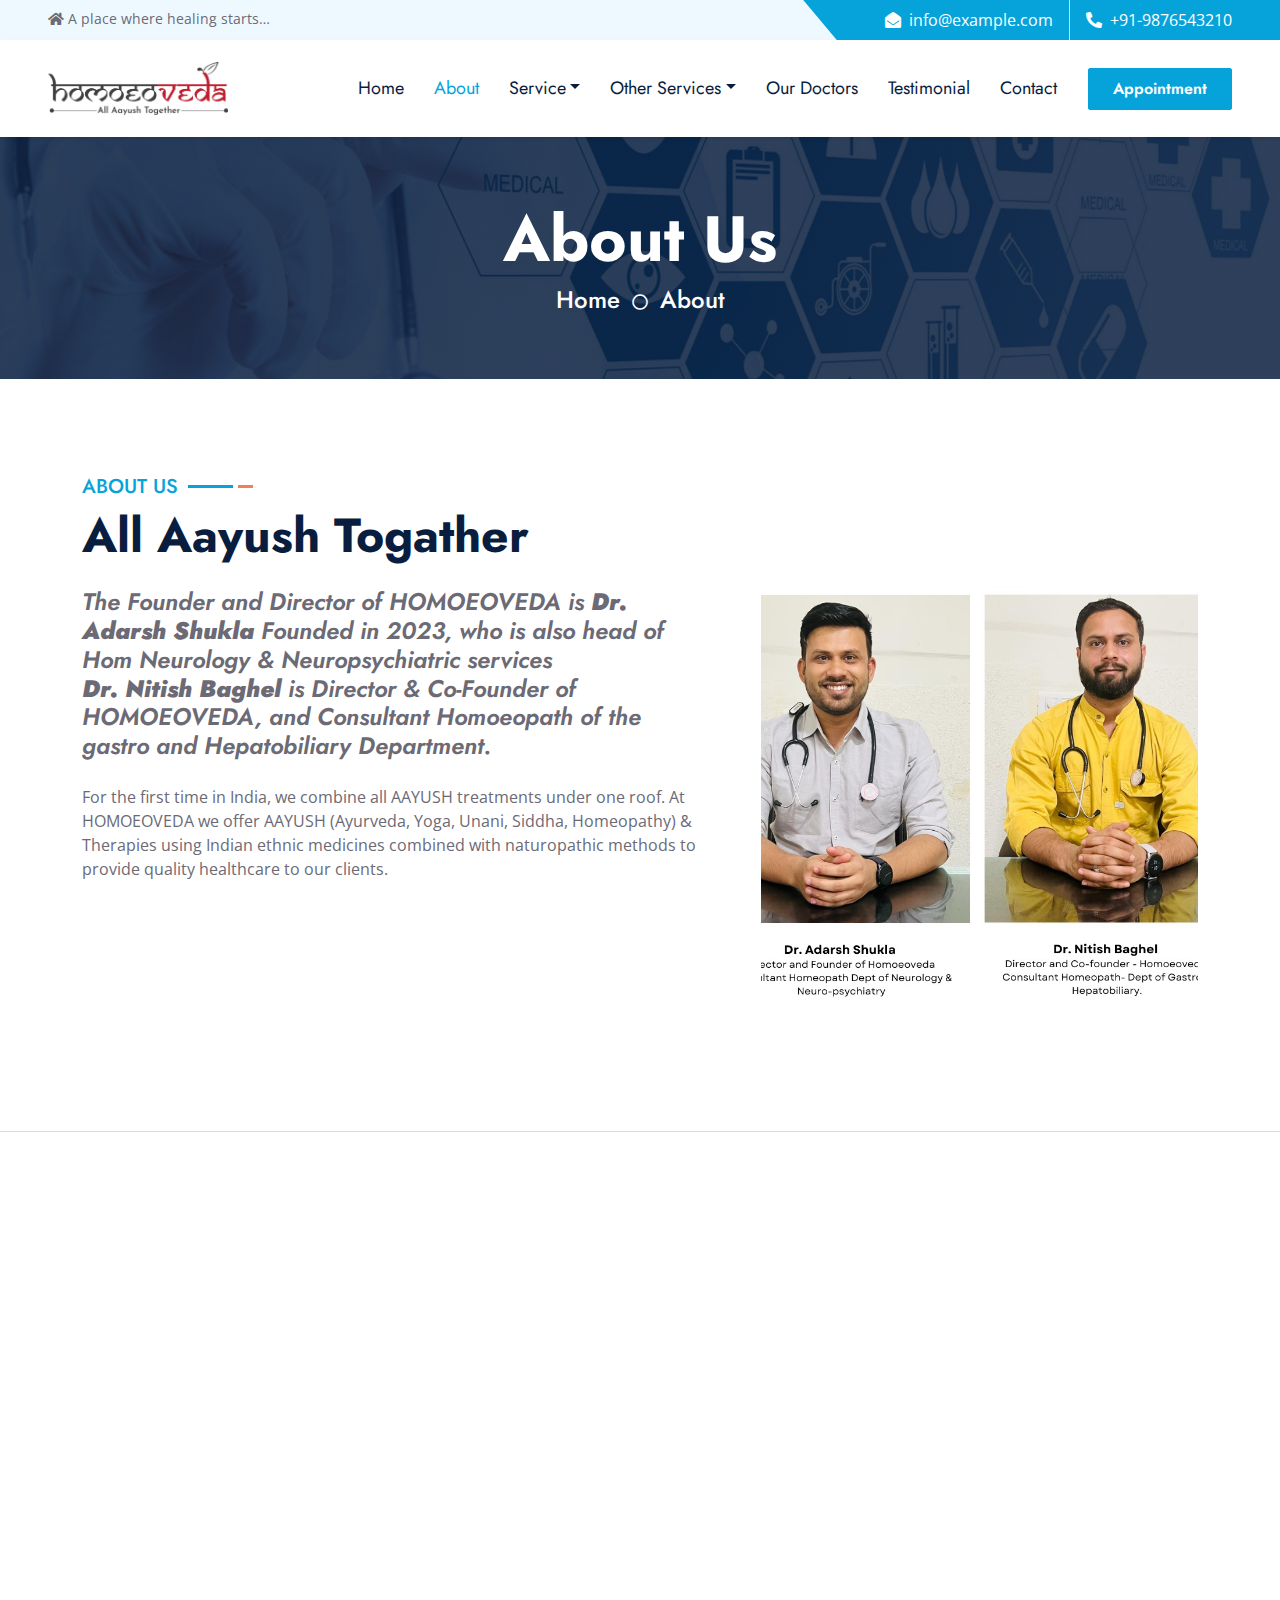
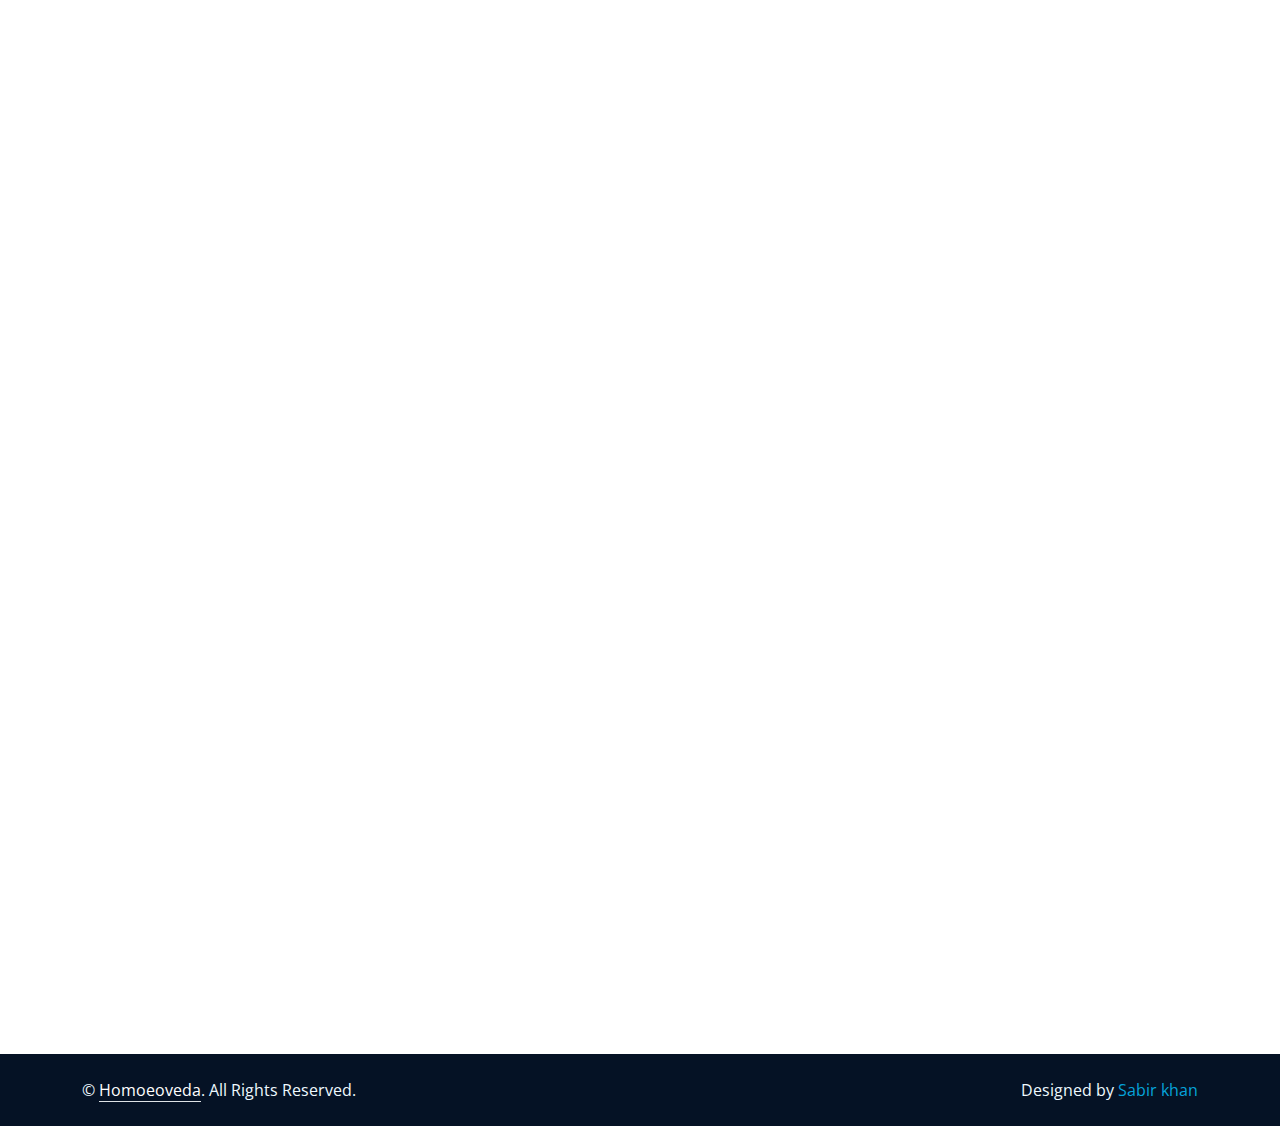
<file: about.html>
<!DOCTYPE html>
<html lang="en">

<head>
    <meta charset="utf-8">
    <title>About Us | HOMOEOVEDA </title>
    <meta content="width=device-width, initial-scale=1.0" name="viewport">
    <meta name="Keywords" content="book aayush, book best therapy, best therapy near me, best ayush best therapy" />
<meta name="description" content="HOMOEOVEDA for Aayush, Book therapy call now +91-9876543210 - Find & book the best superspeslist doctors across the world.">

    <!-- Favicon -->
    <link href="img/favicon.ico" rel="icon">

    <!-- Google Web Fonts -->
    <link rel="preconnect" href="https://fonts.gstatic.com">
    <link href="https://fonts.googleapis.com/css2?family=Jost:wght@500;600;700&family=Open+Sans:wght@400;600&display=swap" rel="stylesheet"> 

    <!-- Icon Font Stylesheet -->
    <link href="https://cdnjs.cloudflare.com/ajax/libs/font-awesome/5.10.0/css/all.min.css" rel="stylesheet">
    <link href="https://cdn.jsdelivr.net/npm/bootstrap-icons@1.4.1/font/bootstrap-icons.css" rel="stylesheet">

    <!-- Libraries Stylesheet -->
    <link href="lib/owlcarousel/assets/owl.carousel.min.css" rel="stylesheet">
    <link href="lib/animate/animate.min.css" rel="stylesheet">
    <link href="lib/tempusdominus/css/tempusdominus-bootstrap-4.min.css" rel="stylesheet" />
    <link href="lib/twentytwenty/twentytwenty.css" rel="stylesheet" />

    <!-- Customized Bootstrap Stylesheet -->
    <link href="css/bootstrap.min.css" rel="stylesheet">

    <!-- Template Stylesheet -->
    <link href="css/style.css" rel="stylesheet">
</head>

<body>
    <!-- Spinner Start -->
    <!-- <div id="spinner" class="show bg-white position-fixed translate-middle w-100 vh-100 top-50 start-50 d-flex align-items-center justify-content-center">
        <div class="spinner-grow text-primary m-1" role="status">
            <span class="sr-only">Loading...</span>
        </div>
        <div class="spinner-grow text-dark m-1" role="status">
            <span class="sr-only">Loading...</span>
        </div>
        <div class="spinner-grow text-secondary m-1" role="status">
            <span class="sr-only">Loading...</span>
        </div>
    </div> -->
    <!-- Spinner End -->


    <!-- Topbar Start -->
    <div class="container-fluid bg-light ps-5 pe-0 d-none d-lg-block">
        <div class="row gx-0">
            <div class="col-md-6 text-center text-lg-start mb-2 mb-lg-0">
                <div class="d-inline-flex align-items-center">
                    <small class="py-2"><i class="fa fa-home" aria-hidden="true"></i> A place where healing starts…</small>
                </div>
            </div>
            <div class="col-md-6 text-center text-lg-end">
                <div class="position-relative d-inline-flex align-items-center bg-primary text-white top-shape px-5">
                    <div class="me-3 pe-3 border-end py-2">
                        <p class="m-0"><i class="fa fa-envelope-open me-2"></i>info@example.com</p>
                    </div>
                    <div class="py-2">
                        <p class="m-0"><i class="fa fa-phone-alt me-2"></i>+91-9876543210</p>
                    </div>
                </div>
            </div>
        </div>
    </div>
    <!-- Topbar End -->


    <!-- Navbar Start -->
    <nav class="navbar navbar-expand-lg bg-white navbar-light shadow-sm px-5 py-3 py-lg-0">
        <a href="index.html" class="navbar-brand p-0">
            <img src="img/logo-black.png" alt="logo" width="180px">
        </a>
        <button class="navbar-toggler" type="button" data-bs-toggle="collapse" data-bs-target="#navbarCollapse">
            <span class="navbar-toggler-icon"></span>
        </button>
        <div class="collapse navbar-collapse" id="navbarCollapse">
            <div class="navbar-nav ms-auto py-0">
                <a href="index.html" class="nav-item nav-link">Home</a>
                <a href="about.html" class="nav-item nav-link active">About</a>
                <div class="nav-item dropdown">
                    <a href="#" class="nav-link dropdown-toggle" data-bs-toggle="dropdown">Service</a>
                    <div class="dropdown-menu m-0">
                        <a href="service.html#homoeopathy" class="dropdown-item">Homoeopathy</a>
                        <a href="service.html#ayurveda" class="dropdown-item">Ayurveda</a>
                        <a href="service.html#diet-and-nutrition" class="dropdown-item">Diet and Nutrition</a>
                        <a href="service.html#naturopathy" class="dropdown-item">Naturopathy</a>
                        <a href="service.html#physiotherapy" class="dropdown-item">Physiotherapy</a>
                        <a href="service.html#unani" class="dropdown-item">Unani</a>
                        <a href="service.html#siddha" class="dropdown-item">Siddha</a>
                    </div>
                </div>
                  <div class="nav-item dropdown">
                    <a href="#" class="nav-link dropdown-toggle" data-bs-toggle="dropdown">Other Services</a>
                    <div class="dropdown-menu m-0">
                        <a href="other-services.html#newcomers" class="dropdown-item">Newcomers Doctors </a>
                        <a href="other-services.html#clinic" class="dropdown-item">Clinic Stabilization</a>
                        <a href="other-services.html#seminar" class="dropdown-item">Regular Seminar</a>
                        <a href="other-services.html#agrohomoepathy" class="dropdown-item">Agrohomoepathy</a>
                        <a href="other-services.html#treatment-for-pets" class="dropdown-item">Treatment For Pets</a>                        
                    </div>
                </div>
                <a href="doctors.html" class="nav-item nav-link"> Our Doctors</a>
                <a href="testimonial.html" class="nav-item nav-link"> Testimonial</a>
                <a href="contact.html" class="nav-item nav-link"> Contact</a>
            </div>
             
            <a href="https://wa.me/9876543210" class="btn btn-primary py-2 px-4 ms-3">Appointment</a>
        </div>
    </nav>
    <!-- Navbar End -->


    <!-- Full Screen Search Start -->
    <div class="modal fade" id="searchModal" tabindex="-1">
        <div class="modal-dialog modal-fullscreen">
            <div class="modal-content" style="background: rgba(9, 30, 62, .7);">
                <div class="modal-header border-0">
                    <button type="button" class="btn bg-white btn-close" data-bs-dismiss="modal" aria-label="Close"></button>
                </div>
                <div class="modal-body d-flex align-items-center justify-content-center">
                    <div class="input-group" style="max-width: 600px;">
                        <input type="text" class="form-control bg-transparent border-primary p-3" placeholder="Type search keyword">
                        <button class="btn btn-primary px-4"><i class="bi bi-search"></i></button>
                    </div>
                </div>
            </div>
        </div>
    </div>
    <!-- Full Screen Search End -->


    <!-- Hero Start -->
    <div class="container-fluid bg-primary py-5 hero-header mb-5">
        <div class="row py-3">
            <div class="col-12 text-center">
                <h1 class="display-3 text-white animated zoomIn">About Us</h1>
                <a href="" class="h4 text-white">Home</a>
                <i class="far fa-circle text-white px-2"></i>
                <a href="" class="h4 text-white">About</a>
            </div>
        </div>
    </div>
    <!-- Hero End -->


    <!-- About Start -->


    <div class="container-fluid py-5 wow fadeInUp" data-wow-delay="0.1s">
        <div class="container">
            <div class="row g-5">
                <div class="col-lg-7">
                    <div class="section-title mb-4">
                        <h5 class="position-relative d-inline-block text-primary text-uppercase">About Us</h5>
                        <h1 class="display-5 mb-0">All Aayush Togather</h1>
                    </div>
                     <h4 class="text-body fst-italic mb-4"> The Founder and Director of HOMOEOVEDA is <strong> Dr. Adarsh Shukla </strong>Founded in  2023, who is also head of Hom Neurology & Neuropsychiatric services <br> <strong>Dr. Nitish Baghel </strong>is Director & Co-Founder of HOMOEOVEDA, and Consultant Homoeopath of the gastro and Hepatobiliary Department. </h4>

                    <p class="mb-4">For the first time in India, we combine all AAYUSH treatments under one roof. At HOMOEOVEDA we offer AAYUSH  (Ayurveda, Yoga, Unani, Siddha, Homeopathy) & Therapies using Indian ethnic medicines combined with naturopathic methods to provide quality healthcare to our clients.</p>
                   <div class="row g-3">
                        <div class="col-sm-6 wow zoomIn" data-wow-delay="0.3s">
                            <h5 class="mb-3"><i class="fa fa-check-circle text-primary me-3"></i>Award Winning</h5>
                            <h5 class="mb-3"><i class="fa fa-check-circle text-primary me-3"></i>Professional Staff</h5>
                        </div>
                        <div class="col-sm-6 wow zoomIn" data-wow-delay="0.6s">
                            <h5 class="mb-3"><i class="fa fa-check-circle text-primary me-3"></i>24/7 Opened</h5>
                            <h5 class="mb-3"><i class="fa fa-check-circle text-primary me-3"></i>Fair Prices</h5>
                        </div>
                    </div>
                    <a href="https://wa.me/9876543210" class="btn btn-primary py-3 px-5 mt-4 wow zoomIn" data-wow-delay="0.6s">Make Appointment</a>
                </div>
                <div class="col-lg-5" style="min-height: 500px;">
                    <div class="position-relative h-100">
                        <img class="position-absolute w-100 h-100 rounded wow zoomIn" data-wow-delay="0.9s" src="img/about.jpeg" style="object-fit: cover;">
                    </div>
                   
                </div>
            </div>
        </div>
    </div>

 <hr>
    <!-- line break end -->

    <div class="container-fluid py-5 wow fadeInUp" data-wow-delay="0.1s">
        <div class="container">
            <div class="row g-5">
                
                <div class="col-lg-5" style="min-height: 500px;">
                    <div class="position-relative h-100">
                        <img class="position-absolute w-100 h-100 rounded wow zoomIn" data-wow-delay="0.9s" src="img/about-12.jpg" style="object-fit: cover;">
                    </div>
                </div>
<div class="col-lg-7">
                    <div class="section-title mb-4">
                        <!-- <h5 class="position-relative d-inline-block text-primary text-uppercase">About Us</h5> -->
                        <h3 class="display-6 mb-0">Some key points make HOMOEOVEDA unique and different from others.</h3>
                    </div>
                    <!-- <h4 class="text-body fst-italic mb-4"> </h4> -->
                    
                    <div class="row g-6">
                        <div class="col-sm-12 wow zoomIn" data-wow-delay="0.3s">
                            <h5 class="mb-3"><i class="fa fa-check-circle text-primary me-3"></i>We have a  team of Super-Specialist in AAYUSH as well as the best Super-Specialist in the world.</h5>
                            <h5 class="mb-3"><i class="fa fa-check-circle text-primary me-3"></i>We offer our services via voice/video calls and can deliver medication to your door within 48 hours.</h5>
                        </div>
                        <div class="col-sm-12 wow zoomIn" data-wow-delay="0.6s">
                            <h5 class="mb-3"><i class="fa fa-check-circle text-primary me-3"></i>HOMOEOVEDA offers prospective doctors a platform to join our team, as well as support in setting up and establishing their clinic.</h5>
                            <h5 class="mb-3"><i class="fa fa-check-circle text-primary me-3"></i>Our clinic regularly hosts seminars and workshops for students where they can learn from our experienced doctors. </h5>
                            <h5 class="mb-3"><i class="fa fa-check-circle text-primary me-3"></i>We Provide Regular seminars and workshops for students who are eager to learn and can learn from expert Doctors.</h5>
                            
                        </div>
                    </div>
                    <a href="https://wa.me/9876543210" class="btn btn-primary py-3 px-5 mt-4 wow zoomIn" data-wow-delay="0.6s">Make Appointment</a>
                </div>

            </div>
        </div>
    </div>


    <!-- About End -->
    

    <!-- Newsletter Start -->
     <div class="container-fluid position-relative pt-5 wow fadeInUp" data-wow-delay="0.1s" style="z-index: 1;">
        <div class="container">
            <div class="p-5 mb-4" style="background: url(img/mahatma-gandhi.jpg) center center no-repeat; height: 300px; ">


               
            </div>
        </div>
    </div>
    <!-- Newsletter End -->
    

     <!-- Footer Start -->
    <div class="container-fluid bg-dark text-light py-5 wow fadeInUp" data-wow-delay="0.3s" style="margin-top:0;">
        <div class="container pt-5">
            <div class="row g-5 pt-4">
                <div class="col-lg-3 col-md-6">
                    <img src="img/logo-white.png" alt="logo" width="230px" class="mb-4">
                    <div class="d-flex flex-column justify-content-start">
                        <p>At Homoeoveda, you can choose a suitable counseling mode such as text or chat counseling, audio call, or video call to get health advice from our best doctors. We also provide doorstep medicine within 48 hours.</p>
                    </div>
                </div>
                <div class="col-lg-3 col-md-6">
                    <h3 class="text-white mb-4">Quick Links</h3>
                    <div class="d-flex flex-column justify-content-start">
                        <a class="text-light mb-2" href="index.html"><i class="bi bi-arrow-right text-primary me-2"></i>Home</a>
                        <a class="text-light mb-2" href="about.html"><i class="bi bi-arrow-right text-primary me-2"></i>About Us</a>
                        <a class="text-light mb-2" href="service.html"><i class="bi bi-arrow-right text-primary me-2"></i>Our Services</a>
                        <a class="text-light mb-2" href="doctors.html"><i class="bi bi-arrow-right text-primary me-2"></i>Our Doctors</a>
                        <a class="text-light" href="contact.html"><i class="bi bi-arrow-right text-primary me-2"></i>Contact Us</a>
                    </div>
                </div>
                <div class="col-lg-3 col-md-6">
                    <h3 class="text-white mb-4">Get In Touch</h3>
                    <p class="mb-2"><i class="bi bi-geo-alt text-primary me-2"></i>Villa No-5, Golden city, Bhopal, MP</p>
                    <p class="mb-2"><i class="bi bi-envelope-open text-primary me-2"></i>info@example.com</p>
                    <p class="mb-0"><i class="bi bi-telephone text-primary me-2"></i>+91-9876543210</p>
                </div>
                <div class="col-lg-3 col-md-6">
                    <h3 class="text-white mb-4">Follow Us</h3>
                    <div class="d-flex">
                        <a class="btn btn-lg btn-primary btn-lg-square rounded me-2" href="#"><i class="fab fa-twitter fw-normal"></i></a>
                        <a class="btn btn-lg btn-primary btn-lg-square rounded me-2" href="#"><i class="fab fa-facebook-f fw-normal"></i></a>
                        <a class="btn btn-lg btn-primary btn-lg-square rounded me-2" href="#"><i class="fab fa-linkedin-in fw-normal"></i></a>
                        <a class="btn btn-lg btn-primary btn-lg-square rounded" href="#"><i class="fab fa-instagram fw-normal"></i></a>
                    </div>
                </div>
            </div>
        </div>
    </div>
    <div class="container-fluid text-light py-4" style="background: #051225;">
        <div class="container">
            <div class="row g-0">
                <div class="col-md-6 text-center text-md-start">
                    <p class="mb-md-0">&copy; <a class="text-white border-bottom" href="index.html">Homoeoveda</a>. All Rights Reserved.</p>
                </div>
                <div class="col-md-6 text-center text-md-end">
                    <p class="mb-0">Designed by <a href="https://www.xsafar.com/">Sabir khan</a></p>
                </div>
            </div>
        </div>
    </div>
    <!--End Footer--> 
<!--\FIXED FOOTER DESIGN ON Max-MOBILE SITE/-->
  <div class="footer-share-kmy">
    <div class="footer-share-button"> <a href="#" class="whatsapp">WhatsAPP</a> <a href="#" class="call_btn_bottom">Call</a></div>
  </div>
  <!--/FIXED FOOTER DESIGN ON Max-MOBILE SITE END\-->


    <!-- Back to Top -->
    <a href="#" class="btn btn-lg btn-primary btn-lg-square rounded back-to-top"><i class="bi bi-arrow-up"></i></a>


    <!-- JavaScript Libraries -->
    <script src="https://code.jquery.com/jquery-3.4.1.min.js"></script>
    <script src="https://cdn.jsdelivr.net/npm/bootstrap@5.0.0/dist/js/bootstrap.bundle.min.js"></script>
    <script src="lib/wow/wow.min.js"></script>
    <script src="lib/easing/easing.min.js"></script>
    <script src="lib/waypoints/waypoints.min.js"></script>
    <script src="lib/owlcarousel/owl.carousel.min.js"></script>
    <script src="lib/tempusdominus/js/moment.min.js"></script>
    <script src="lib/tempusdominus/js/moment-timezone.min.js"></script>
    <script src="lib/tempusdominus/js/tempusdominus-bootstrap-4.min.js"></script>
    <script src="lib/twentytwenty/jquery.event.move.js"></script>
    <script src="lib/twentytwenty/jquery.twentytwenty.js"></script>

    <!-- Template Javascript -->
    <script src="js/main.js"></script>
</body>

</html>
</file>
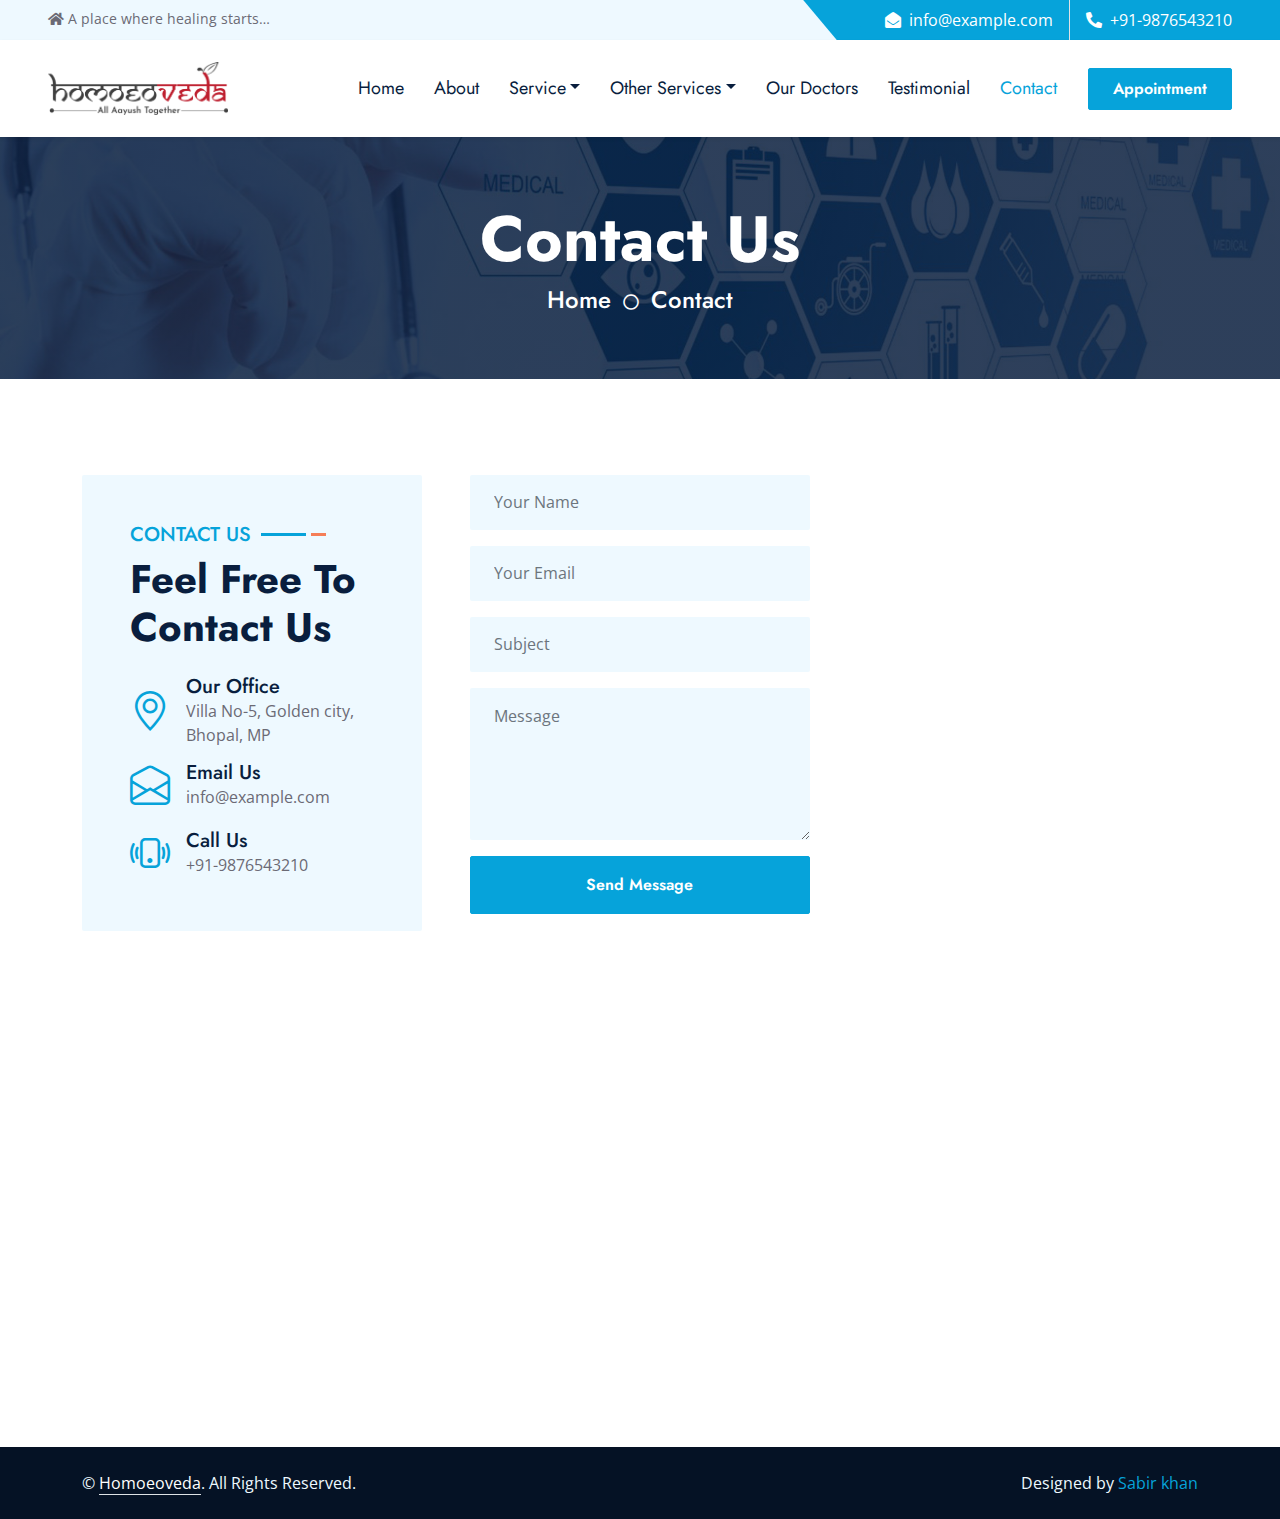
<file: contact.html>
<!DOCTYPE html>
<html lang="en">

<head>
    <meta charset="utf-8">
    <title>Contact Us | HOMOEOVEDA </title>
    <meta content="width=device-width, initial-scale=1.0" name="viewport">
    <meta name="Keywords" content="book aayush, book best therapy, best therapy near me, best ayush best therapy" />
<meta name="description" content="HOMOEOVEDA for Aayush, Book therapy call now +91-9876543210 - Find & book the best superspeslist doctors across the world.">

    <!-- Favicon -->
    <link href="img/favicon.ico" rel="icon">

    <!-- Google Web Fonts -->
    <link rel="preconnect" href="https://fonts.gstatic.com">
    <link href="https://fonts.googleapis.com/css2?family=Jost:wght@500;600;700&family=Open+Sans:wght@400;600&display=swap" rel="stylesheet"> 

    <!-- Icon Font Stylesheet -->
    <link href="https://cdnjs.cloudflare.com/ajax/libs/font-awesome/5.10.0/css/all.min.css" rel="stylesheet">
    <link href="https://cdn.jsdelivr.net/npm/bootstrap-icons@1.4.1/font/bootstrap-icons.css" rel="stylesheet">

    <!-- Libraries Stylesheet -->
    <link href="lib/owlcarousel/assets/owl.carousel.min.css" rel="stylesheet">
    <link href="lib/animate/animate.min.css" rel="stylesheet">
    <link href="lib/tempusdominus/css/tempusdominus-bootstrap-4.min.css" rel="stylesheet" />
    <link href="lib/twentytwenty/twentytwenty.css" rel="stylesheet" />

    <!-- Customized Bootstrap Stylesheet -->
    <link href="css/bootstrap.min.css" rel="stylesheet">

    <!-- Template Stylesheet -->
    <link href="css/style.css" rel="stylesheet">
</head>

<body>
    <!-- Spinner Start -->
  <!--   <div id="spinner" class="show bg-white position-fixed translate-middle w-100 vh-100 top-50 start-50 d-flex align-items-center justify-content-center">
        <div class="spinner-grow text-primary m-1" role="status">
            <span class="sr-only">Loading...</span>
        </div>
        <div class="spinner-grow text-dark m-1" role="status">
            <span class="sr-only">Loading...</span>
        </div>
        <div class="spinner-grow text-secondary m-1" role="status">
            <span class="sr-only">Loading...</span>
        </div>
    </div> -->
    <!-- Spinner End -->


    <!-- Topbar Start -->
    <div class="container-fluid bg-light ps-5 pe-0 d-none d-lg-block">
        <div class="row gx-0">
            <div class="col-md-6 text-center text-lg-start mb-2 mb-lg-0">
                <div class="d-inline-flex align-items-center">
                    <small class="py-2"><i class="fa fa-home" aria-hidden="true"></i> A place where healing starts…</small>
                </div>
            </div>
            <div class="col-md-6 text-center text-lg-end">
                <div class="position-relative d-inline-flex align-items-center bg-primary text-white top-shape px-5">
                    <div class="me-3 pe-3 border-end py-2">
                        <p class="m-0"><i class="fa fa-envelope-open me-2"></i>info@example.com</p>
                    </div>
                    <div class="py-2">
                        <p class="m-0"><i class="fa fa-phone-alt me-2"></i>+91-9876543210</p>
                    </div>
                </div>
            </div>
        </div>
    </div>
    <!-- Topbar End -->


    <!-- Navbar Start -->
    <nav class="navbar navbar-expand-lg bg-white navbar-light shadow-sm px-5 py-3 py-lg-0">
        <a href="index.html" class="navbar-brand p-0">
            <img src="img/logo-black.png" alt="logo" width="180px">
        </a>
        <button class="navbar-toggler" type="button" data-bs-toggle="collapse" data-bs-target="#navbarCollapse">
            <span class="navbar-toggler-icon"></span>
        </button>
        <div class="collapse navbar-collapse" id="navbarCollapse">
            <div class="navbar-nav ms-auto py-0">
                <a href="index.html" class="nav-item nav-link">Home</a>
                <a href="about.html" class="nav-item nav-link">About</a>
                <div class="nav-item dropdown">
                    <a href="#" class="nav-link dropdown-toggle" data-bs-toggle="dropdown">Service</a>
                    <div class="dropdown-menu m-0">
                        <a href="service.html#homoeopathy" class="dropdown-item">Homoeopathy</a>
                        <a href="service.html#ayurveda" class="dropdown-item">Ayurveda</a>
                        <a href="service.html#diet-and-nutrition" class="dropdown-item">Diet and Nutrition</a>
                        <a href="service.html#naturopathy" class="dropdown-item">Naturopathy</a>
                        <a href="service.html#physiotherapy" class="dropdown-item">Physiotherapy</a>
                        <a href="service.html#unani" class="dropdown-item">Unani</a>
                        <a href="service.html#siddha" class="dropdown-item">Siddha</a>
                    </div>
                </div>
                  <div class="nav-item dropdown">
                    <a href="#" class="nav-link dropdown-toggle" data-bs-toggle="dropdown">Other Services</a>
                    <div class="dropdown-menu m-0">
                        <a href="other-services.html#newcomers" class="dropdown-item">Newcomers Doctors </a>
                        <a href="other-services.html#clinic" class="dropdown-item">Clinic Stabilization</a>
                        <a href="other-services.html#seminar" class="dropdown-item">Regular Seminar</a>
                        <a href="other-services.html#agrohomoepathy" class="dropdown-item">Agrohomoepathy</a>
                        <a href="other-services.html#treatment-for-pets" class="dropdown-item">Treatment For Pets</a>
                    </div>
                </div>
                <a href="doctors.html" class="nav-item nav-link"> Our Doctors</a>
                <a href="testimonial.html" class="nav-item nav-link"> Testimonial</a>
                <a href="contact.html" class="nav-item nav-link active">Contact</a>
            </div>
             
            <a href="https://wa.me/9876543210" class="btn btn-primary py-2 px-4 ms-3">Appointment</a>
        </div>
    </nav>
    <!-- Navbar End -->


    <!-- Full Screen Search Start -->
    <div class="modal fade" id="searchModal" tabindex="-1">
        <div class="modal-dialog modal-fullscreen">
            <div class="modal-content" style="background: rgba(9, 30, 62, .7);">
                <div class="modal-header border-0">
                    <button type="button" class="btn bg-white btn-close" data-bs-dismiss="modal" aria-label="Close"></button>
                </div>
                <div class="modal-body d-flex align-items-center justify-content-center">
                    <div class="input-group" style="max-width: 600px;">
                        <input type="text" class="form-control bg-transparent border-primary p-3" placeholder="Type search keyword">
                        <button class="btn btn-primary px-4"><i class="bi bi-search"></i></button>
                    </div>
                </div>
            </div>
        </div>
    </div>
    <!-- Full Screen Search End -->


    <!-- Hero Start -->
    <div class="container-fluid bg-primary py-5 hero-header mb-5">
        <div class="row py-3">
            <div class="col-12 text-center">
                <h1 class="display-3 text-white animated zoomIn">Contact Us</h1>
                <a href="" class="h4 text-white">Home</a>
                <i class="far fa-circle text-white px-2"></i>
                <a href="" class="h4 text-white">Contact</a>
            </div>
        </div>
    </div>
    <!-- Hero End -->


    <!-- Contact Start -->
    <div class="container-fluid py-5">
        <div class="container">
            <div class="row g-5">
                <div class="col-xl-4 col-lg-6 wow slideInUp" data-wow-delay="0.1s">
                    <div class="bg-light rounded h-100 p-5">
                        <div class="section-title">
                            <h5 class="position-relative d-inline-block text-primary text-uppercase">Contact Us</h5>
                            <h1 class="display-6 mb-4">Feel Free To Contact Us</h1>
                        </div>
                        <div class="d-flex align-items-center mb-2">
                            <i class="bi bi-geo-alt fs-1 text-primary me-3"></i>
                            <div class="text-start">
                                <h5 class="mb-0">Our Office</h5>
                                <span>Villa No-5, Golden city, Bhopal, MP</span>
                            </div>
                        </div>
                        <div class="d-flex align-items-center mb-2">
                            <i class="bi bi-envelope-open fs-1 text-primary me-3"></i>
                            <div class="text-start">
                                <h5 class="mb-0">Email Us</h5>
                                <span>info@example.com</span>
                            </div>
                        </div>
                        <div class="d-flex align-items-center">
                            <i class="bi bi-phone-vibrate fs-1 text-primary me-3"></i>
                            <div class="text-start">
                                <h5 class="mb-0">Call Us</h5>
                                <span>+91-9876543210</span>
                            </div>
                        </div>
                    </div>
                </div>
                <div class="col-xl-4 col-lg-6 wow slideInUp" data-wow-delay="0.3s">
                    <form>
                        <div class="row g-3">
                            <div class="col-12">
                                <input type="text" class="form-control border-0 bg-light px-4" placeholder="Your Name" style="height: 55px;">
                            </div>
                            <div class="col-12">
                                <input type="email" class="form-control border-0 bg-light px-4" placeholder="Your Email" style="height: 55px;">
                            </div>
                            <div class="col-12">
                                <input type="text" class="form-control border-0 bg-light px-4" placeholder="Subject" style="height: 55px;">
                            </div>
                            <div class="col-12">
                                <textarea class="form-control border-0 bg-light px-4 py-3" rows="5" placeholder="Message"></textarea>
                            </div>
                            <div class="col-12">
                                <button class="btn btn-primary w-100 py-3" type="submit">Send Message</button>
                            </div>
                        </div>
                    </form>
                </div>
                <div class="col-xl-4 col-lg-12 wow slideInUp" data-wow-delay="0.6s">
                   <iframe src="https://www.google.com/maps/embed?pb=!1m18!1m12!1m3!1d3667.9795705560573!2d77.4666434497233!3d23.17094571650847!2m3!1f0!2f0!3f0!3m2!1i1024!2i768!4f13.1!3m3!1m2!1s0x397c43fde80c4c11%3A0x2d65733bad330d5b!2s5%2C%20Golden%20City%2C%20Misrod%2C%20Bhopal%2C%20Madhya%20Pradesh%20462019!5e0!3m2!1sen!2sin!4v1676624765410!5m2!1sen!2sin" width="400" height="450" style="border:0;" allowfullscreen="" loading="lazy" referrerpolicy="no-referrer-when-downgrade"></iframe>
                </div>
            </div>
        </div>
    </div>
    <!-- Contact End -->


    <!-- Newsletter Start -->
    <!--  <div class="container-fluid position-relative pt-5 wow fadeInUp" data-wow-delay="0.1s" style="z-index: 1;">
        <div class="container">
            <div class="bg-primary p-5">
                <form class="mx-auto" style="max-width: 600px;">
                    <div class="input-group">
                        <input type="text" class="form-control border-white p-3" placeholder="Your Email">
                        <button class="btn btn-dark px-4">Sign Up</button>
                    </div>
                </form>
            </div>
        </div>
    </div> -->
    <!-- Newsletter End -->
    

     <!-- Footer Start -->
    <div class="container-fluid bg-dark text-light py-5 wow fadeInUp" data-wow-delay="0.3s" style="margin-top:0;">
        <div class="container pt-5">
            <div class="row g-5 pt-4">
                <div class="col-lg-3 col-md-6">
                    <img src="img/logo-white.png" alt="logo" width="230px" class="mb-4">
                    <div class="d-flex flex-column justify-content-start">
                        <p>At Homoeoveda, you can choose a suitable counseling mode such as text or chat counseling, audio call, or video call to get health advice from our best doctors. We also provide doorstep medicine within 48 hours.</p>
                    </div>
                </div>
                <div class="col-lg-3 col-md-6">
                    <h3 class="text-white mb-4">Quick Links</h3>
                    <div class="d-flex flex-column justify-content-start">
                        <a class="text-light mb-2" href="index.html"><i class="bi bi-arrow-right text-primary me-2"></i>Home</a>
                        <a class="text-light mb-2" href="about.html"><i class="bi bi-arrow-right text-primary me-2"></i>About Us</a>
                        <a class="text-light mb-2" href="service.html"><i class="bi bi-arrow-right text-primary me-2"></i>Our Services</a>
                        <a class="text-light mb-2" href="doctors.html"><i class="bi bi-arrow-right text-primary me-2"></i>Our Doctors</a>
                        <a class="text-light" href="contact.html"><i class="bi bi-arrow-right text-primary me-2"></i>Contact Us</a>
                    </div>
                </div>
                <div class="col-lg-3 col-md-6">
                    <h3 class="text-white mb-4">Get In Touch</h3>
                    <p class="mb-2"><i class="bi bi-geo-alt text-primary me-2"></i>Villa No-5, Golden city, Bhopal, MP</p>
                    <p class="mb-2"><i class="bi bi-envelope-open text-primary me-2"></i>info@example.com</p>
                    <p class="mb-0"><i class="bi bi-telephone text-primary me-2"></i>+91-9876543210</p>
                </div>
                <div class="col-lg-3 col-md-6">
                    <h3 class="text-white mb-4">Follow Us</h3>
                    <div class="d-flex">
                        <a class="btn btn-lg btn-primary btn-lg-square rounded me-2" href="#"><i class="fab fa-twitter fw-normal"></i></a>
                        <a class="btn btn-lg btn-primary btn-lg-square rounded me-2" href="#"><i class="fab fa-facebook-f fw-normal"></i></a>
                        <a class="btn btn-lg btn-primary btn-lg-square rounded me-2" href="#"><i class="fab fa-linkedin-in fw-normal"></i></a>
                        <a class="btn btn-lg btn-primary btn-lg-square rounded" href="#"><i class="fab fa-instagram fw-normal"></i></a>
                    </div>
                </div>
            </div>
        </div>
    </div>
    <div class="container-fluid text-light py-4" style="background: #051225;">
        <div class="container">
            <div class="row g-0">
                <div class="col-md-6 text-center text-md-start">
                    <p class="mb-md-0">&copy; <a class="text-white border-bottom" href="index.html">Homoeoveda</a>. All Rights Reserved.</p>
                </div>
                <div class="col-md-6 text-center text-md-end">
                    <p class="mb-0">Designed by <a href="https://www.xsafar.com/">Sabir khan</a></p>
                </div>
            </div>
        </div>
    </div>
    <!--End Footer--> 
<!--\FIXED FOOTER DESIGN ON Max-MOBILE SITE/-->
  <div class="footer-share-kmy">
    <div class="footer-share-button"> <a href="#" class="whatsapp">WhatsAPP</a> <a href="#" class="call_btn_bottom">Call</a></div>
  </div>
  <!--/FIXED FOOTER DESIGN ON Max-MOBILE SITE END\-->


    <!-- Back to Top -->
    <a href="#" class="btn btn-lg btn-primary btn-lg-square rounded back-to-top"><i class="bi bi-arrow-up"></i></a>


    <!-- JavaScript Libraries -->
    <script src="https://code.jquery.com/jquery-3.4.1.min.js"></script>
    <script src="https://cdn.jsdelivr.net/npm/bootstrap@5.0.0/dist/js/bootstrap.bundle.min.js"></script>
    <script src="lib/wow/wow.min.js"></script>
    <script src="lib/easing/easing.min.js"></script>
    <script src="lib/waypoints/waypoints.min.js"></script>
    <script src="lib/owlcarousel/owl.carousel.min.js"></script>
    <script src="lib/tempusdominus/js/moment.min.js"></script>
    <script src="lib/tempusdominus/js/moment-timezone.min.js"></script>
    <script src="lib/tempusdominus/js/tempusdominus-bootstrap-4.min.js"></script>
    <script src="lib/twentytwenty/jquery.event.move.js"></script>
    <script src="lib/twentytwenty/jquery.twentytwenty.js"></script>

    <!-- Template Javascript -->
    <script src="js/main.js"></script>
</body>

</html>
</file>
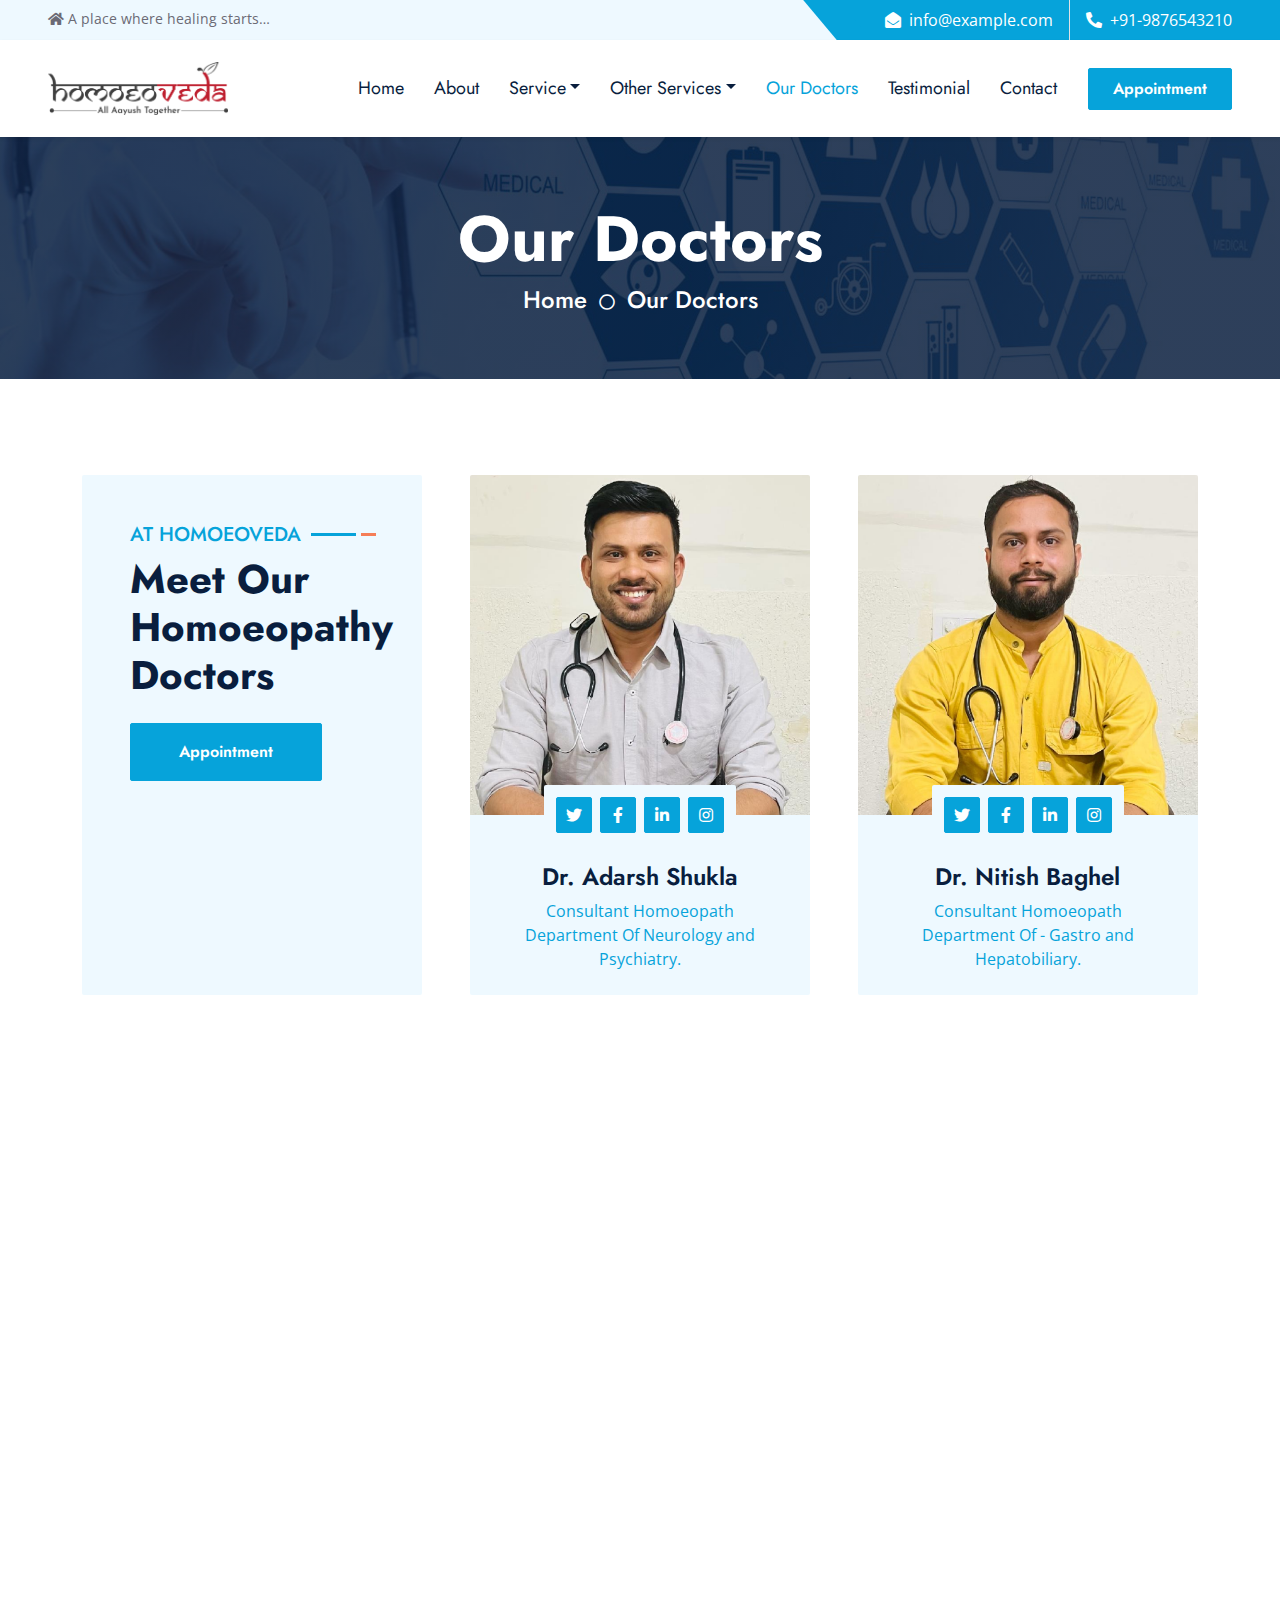
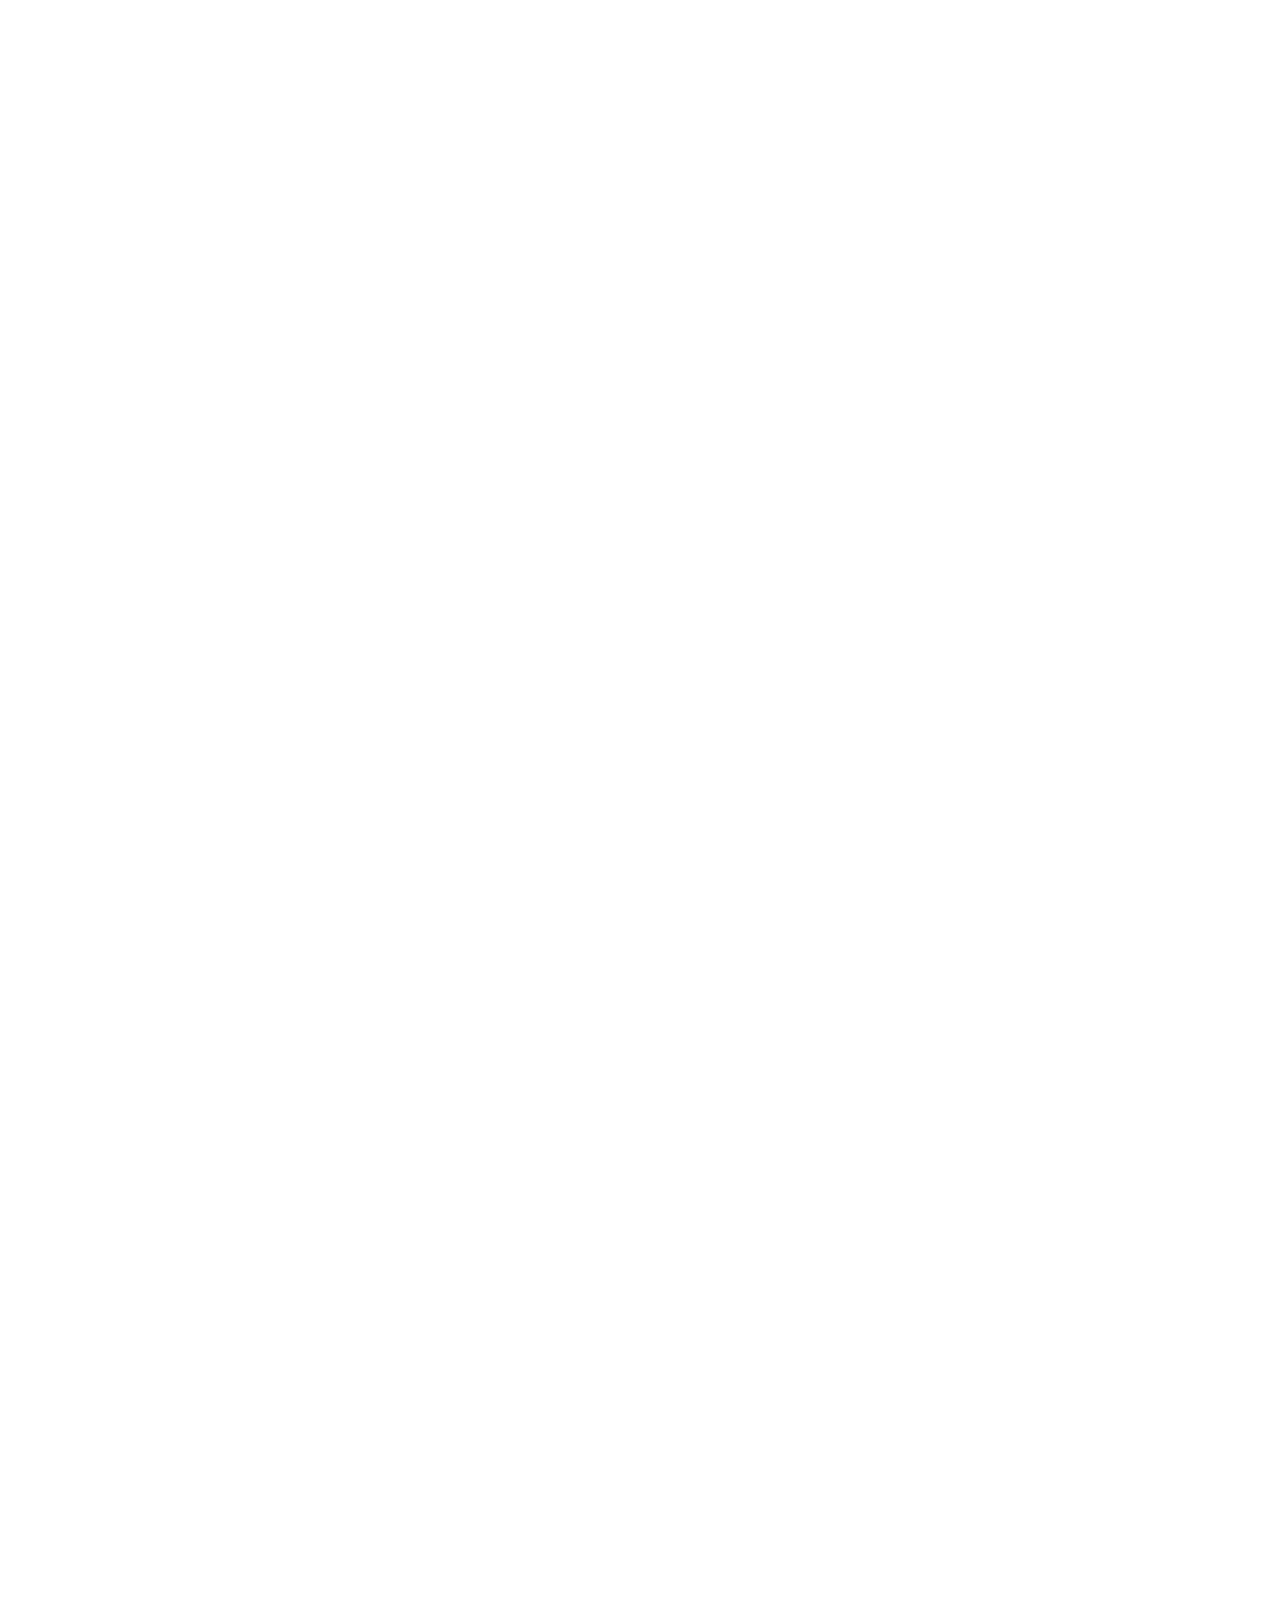
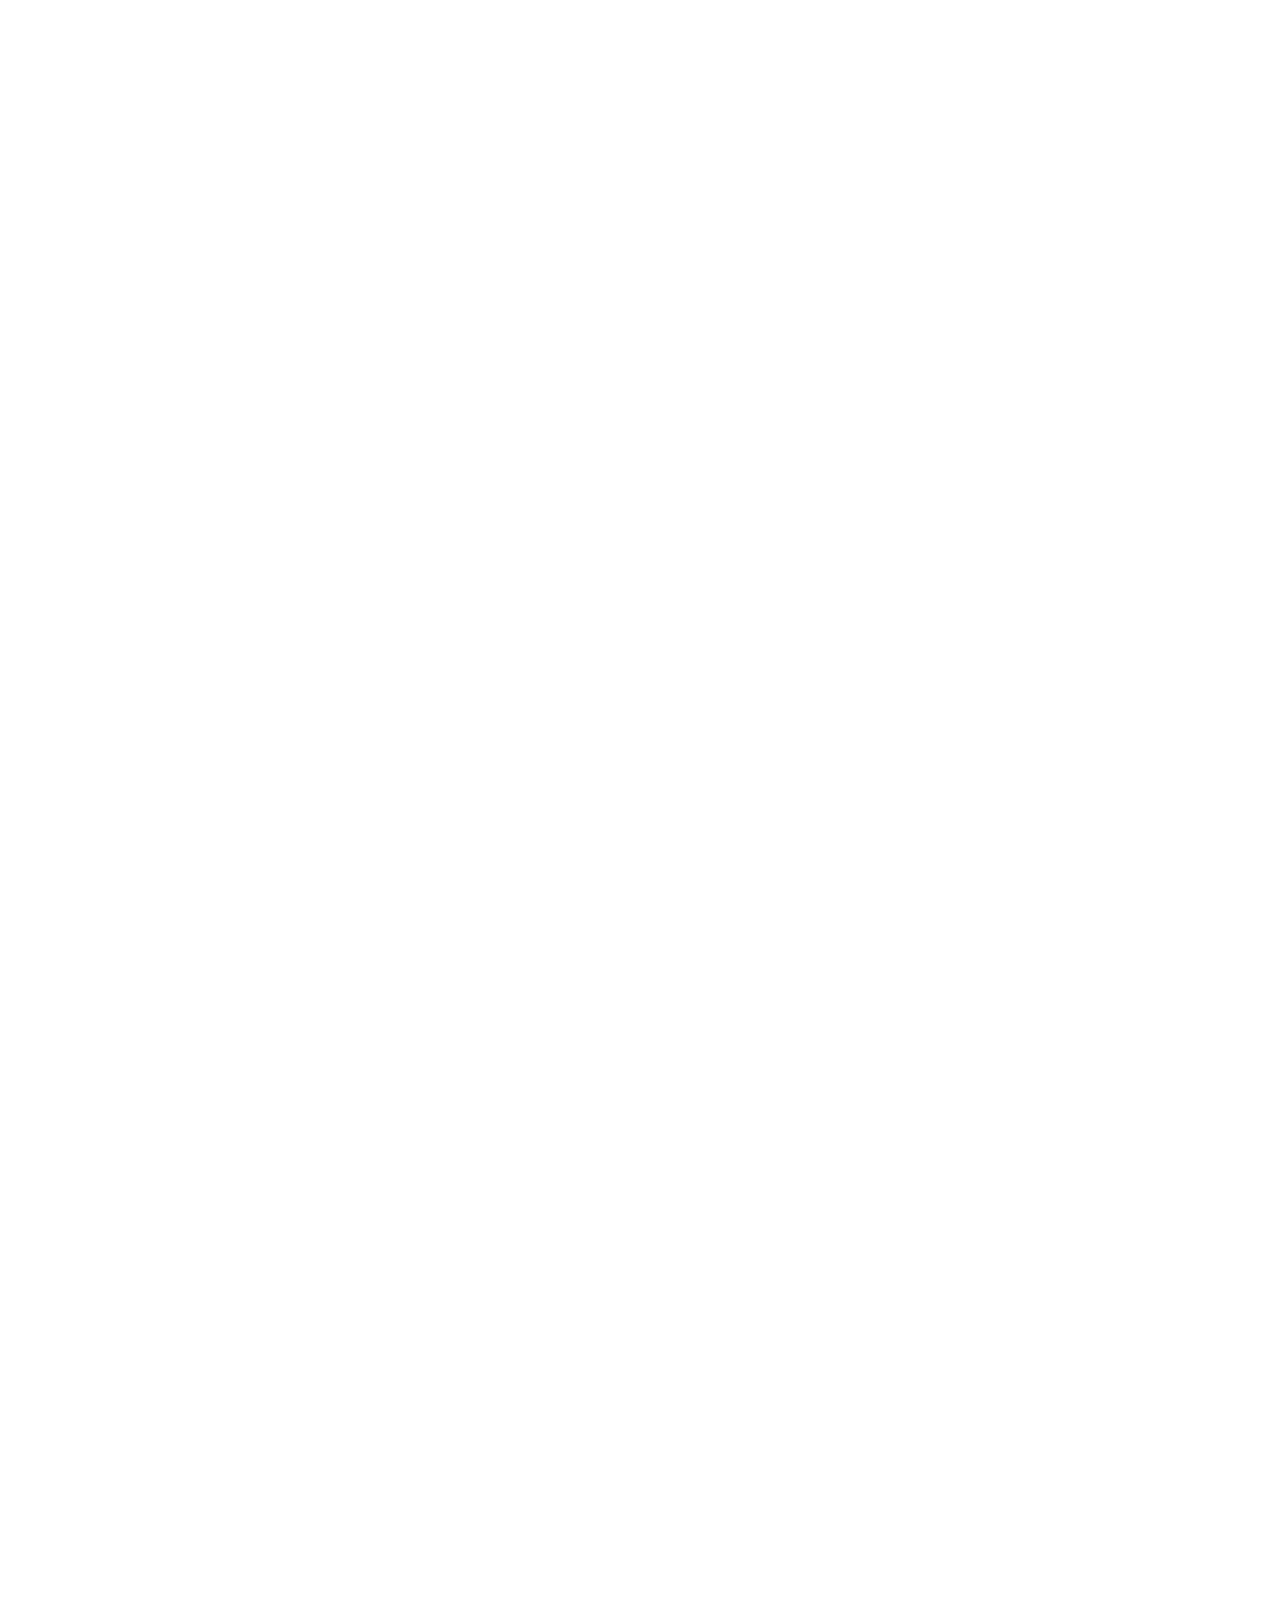
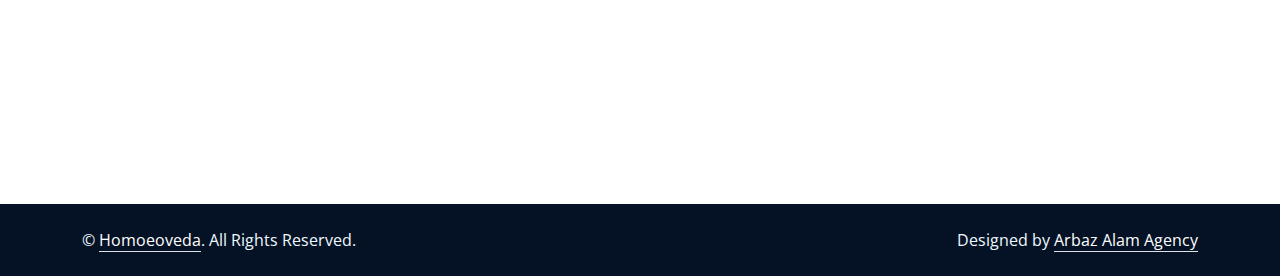
<file: doctors.html>
<!DOCTYPE html>
<html lang="en">

<head>
    <meta charset="utf-8">
    <title>Doctors | HOMOEOVEDA </title>
    <meta content="width=device-width, initial-scale=1.0" name="viewport">
    <meta name="Keywords" content="book aayush, book best therapy, best therapy near me, best ayush best therapy" />
    <meta name="description"
        content="HOMOEOVEDA for Aayush, Book therapy call now +91-9876543210 - Find & book the best superspeslist doctors across the world.">

    <!-- Favicon -->
    <link href="img/favicon.ico" rel="icon">

    <!-- Google Web Fonts -->
    <link rel="preconnect" href="https://fonts.gstatic.com">
    <link
        href="https://fonts.googleapis.com/css2?family=Jost:wght@500;600;700&family=Open+Sans:wght@400;600&display=swap"
        rel="stylesheet">

    <!-- Icon Font Stylesheet -->
    <link href="https://cdnjs.cloudflare.com/ajax/libs/font-awesome/5.10.0/css/all.min.css" rel="stylesheet">
    <link href="https://cdn.jsdelivr.net/npm/bootstrap-icons@1.4.1/font/bootstrap-icons.css" rel="stylesheet">

    <!-- Libraries Stylesheet -->
    <link href="lib/owlcarousel/assets/owl.carousel.min.css" rel="stylesheet">
    <link href="lib/animate/animate.min.css" rel="stylesheet">
    <link href="lib/tempusdominus/css/tempusdominus-bootstrap-4.min.css" rel="stylesheet" />
    <link href="lib/twentytwenty/twentytwenty.css" rel="stylesheet" />

    <!-- Customized Bootstrap Stylesheet -->
    <link href="css/bootstrap.min.css" rel="stylesheet">

    <!-- Template Stylesheet -->
    <link href="css/style.css" rel="stylesheet">
</head>

<body>



    <!-- Topbar Start -->
    <div class="container-fluid bg-light ps-5 pe-0 d-none d-lg-block">
        <div class="row gx-0">
            <div class="col-md-6 text-center text-lg-start mb-2 mb-lg-0">
                <div class="d-inline-flex align-items-center">
                    <small class="py-2"><i class="fa fa-home" aria-hidden="true"></i> A place where healing starts…</small>
                </div>
            </div>
            <div class="col-md-6 text-center text-lg-end">
                <div class="position-relative d-inline-flex align-items-center bg-primary text-white top-shape px-5">
                    <div class="me-3 pe-3 border-end py-2">
                        <p class="m-0"><i class="fa fa-envelope-open me-2"></i>info@example.com</p>
                    </div>
                    <div class="py-2">
                        <p class="m-0"><i class="fa fa-phone-alt me-2"></i>+91-9876543210</p>
                    </div>
                </div>
            </div>
        </div>
    </div>
    <!-- Topbar End -->


    <!-- Navbar Start -->
    <nav class="navbar navbar-expand-lg bg-white navbar-light shadow-sm px-5 py-3 py-lg-0">
        <a href="index.html" class="navbar-brand p-0">
            <img src="img/logo-black.png" alt="logo" width="180px">
        </a>
        <button class="navbar-toggler" type="button" data-bs-toggle="collapse" data-bs-target="#navbarCollapse">
            <span class="navbar-toggler-icon"></span>
        </button>
        <div class="collapse navbar-collapse" id="navbarCollapse">
            <div class="navbar-nav ms-auto py-0">
                <a href="index.html" class="nav-item nav-link">Home</a>
                <a href="about.html" class="nav-item nav-link">About</a>
                <div class="nav-item dropdown">
                    <a href="#" class="nav-link dropdown-toggle" data-bs-toggle="dropdown">Service</a>
                    <div class="dropdown-menu m-0">
                        <a href="service.html#homoeopathy" class="dropdown-item">Homoeopathy</a>
                        <a href="service.html#ayurveda" class="dropdown-item">Ayurveda</a>
                        <a href="service.html#diet-and-nutrition" class="dropdown-item">Diet and Nutrition</a>
                        <a href="service.html#naturopathy" class="dropdown-item">Naturopathy</a>
                        <a href="service.html#physiotherapy" class="dropdown-item">Physiotherapy</a>
                        <a href="service.html#unani" class="dropdown-item">Unani</a>
                        <a href="service.html#siddha" class="dropdown-item">Siddha</a>
                    </div>
                </div>
                <div class="nav-item dropdown">
                    <a href="#" class="nav-link dropdown-toggle" data-bs-toggle="dropdown">Other Services</a>
                    <div class="dropdown-menu m-0">
                        <a href="other-services.html#newcomers" class="dropdown-item">Newcomers Doctors </a>
                        <a href="other-services.html#clinic" class="dropdown-item">Clinic Stabilization</a>
                        <a href="other-services.html#seminar" class="dropdown-item">Regular Seminar</a>
                        <a href="other-services.html#agrohomoepathy" class="dropdown-item">Agrohomoepathy</a>
                        <a href="other-services.html#treatment-for-pets" class="dropdown-item">Treatment For Pets</a>
                    </div>
                </div>
                <a href="doctors.html" class="nav-item nav-link active"> Our Doctors</a>
                 <a href="testimonial.html" class="nav-item nav-link"> Testimonial</a>
                <a href="contact.html" class="nav-item nav-link"> Contact</a>
            </div>

            <a href="https://wa.me/9876543210" class="btn btn-primary py-2 px-4 ms-3">Appointment</a>
        </div>
    </nav>
    <!-- Navbar End -->


    <!-- Full Screen Search Start -->
    <div class="modal fade" id="searchModal" tabindex="-1">
        <div class="modal-dialog modal-fullscreen">
            <div class="modal-content" style="background: rgba(9, 30, 62, .7);">
                <div class="modal-header border-0">
                    <button type="button" class="btn bg-white btn-close" data-bs-dismiss="modal"
                        aria-label="Close"></button>
                </div>
                <div class="modal-body d-flex align-items-center justify-content-center">
                    <div class="input-group" style="max-width: 600px;">
                        <input type="text" class="form-control bg-transparent border-primary p-3"
                            placeholder="Type search keyword">
                        <button class="btn btn-primary px-4"><i class="bi bi-search"></i></button>
                    </div>
                </div>
            </div>
        </div>
    </div>
    <!-- Full Screen Search End -->


    <!-- Hero Start -->
    <div class="container-fluid bg-primary py-5 hero-header mb-5">
        <div class="row py-3">
            <div class="col-12 text-center">
                <h1 class="display-3 text-white animated zoomIn">Our Doctors</h1>
                <a href="" class="h4 text-white">Home</a>
                <i class="far fa-circle text-white px-2"></i>
                <a href="" class="h4 text-white">Our Doctors</a>
            </div>
        </div>
    </div>
    <!-- Hero End -->


    <!-- Team Start -->
    <div class="container-fluid py-5">
        <div class="container">
            <div class="row g-5">
                <div class="col-lg-4 wow slideInUp" data-wow-delay="0.1s">
                    <div class="section-title bg-light rounded h-100 p-5">
                        <h5 class="position-relative d-inline-block text-primary text-uppercase">At Homoeoveda</h5>
                        <h1 class="display-6 mb-4">Meet Our Homoeopathy Doctors </h1>
                        <a href="https://wa.me/9876543210" class="btn btn-primary py-3 px-5">Appointment</a>
                    </div>
                </div>

                <!-- adarsh shukla -->
                <div class="col-lg-4 wow slideInUp" data-wow-delay="0.3s">
                    <div class="team-item">
                        <div class="position-relative rounded-top" style="z-index: 1;">
                            <img class="img-fluid rounded-top w-100" src="img/dr--adarsh-shukla.webp" alt="">
                            <div
                                class="position-absolute top-100 start-50 translate-middle bg-light rounded p-2 d-flex">
                                <a class="btn btn-primary btn-square m-1" href="#"><i
                                        class="fab fa-twitter fw-normal"></i></a>
                                <a class="btn btn-primary btn-square m-1"
                                    href="#"><i
                                        class="fab fa-facebook-f fw-normal"></i></a>
                                <a class="btn btn-primary btn-square m-1" href="#"><i
                                        class="fab fa-linkedin-in fw-normal"></i></a>
                                <a class="btn btn-primary btn-square m-1"
                                    href="#"><i
                                        class="fab fa-instagram fw-normal"></i></a>
                            </div>
                        </div>
                        <div class="team-text position-relative bg-light text-center rounded-bottom p-4 pt-5">
                            <h4 class="mb-2">Dr. Adarsh Shukla </h4>
                            <p class="text-primary mb-0">Consultant Homoeopath <br>
                                Department Of Neurology and Psychiatry.</p>
                        </div>
                    </div>
                </div>

                <!-- end -->

                <!-- nitish -->
                <div class="col-lg-4 wow slideInUp" data-wow-delay="0.6s">
                    <div class="team-item">
                        <div class="position-relative rounded-top" style="z-index: 1;">
                            <img class="img-fluid rounded-top w-100" src="img/dr-nitish-baghel.webp" alt="">
                            <div
                                class="position-absolute top-100 start-50 translate-middle bg-light rounded p-2 d-flex">
                                <a class="btn btn-primary btn-square m-1" href="#"><i
                                        class="fab fa-twitter fw-normal"></i></a>
                                <a class="btn btn-primary btn-square m-1"
                                    href="#"><i
                                        class="fab fa-facebook-f fw-normal"></i></a>
                                <a class="btn btn-primary btn-square m-1" href="#"><i
                                        class="fab fa-linkedin-in fw-normal"></i></a>
                                <a class="btn btn-primary btn-square m-1"
                                    href="#"><i
                                        class="fab fa-instagram fw-normal"></i></a>
                            </div>
                        </div>
                        <div class="team-text position-relative bg-light text-center rounded-bottom p-4 pt-5">
                            <h4 class="mb-2">Dr. Nitish Baghel</h4>
                            <p class="text-primary mb-0">Consultant Homoeopath <br>
                                Department Of - Gastro and Hepatobiliary.</p>
                        </div>
                    </div>
                </div>

                <!-- end -->

                <!-- yesh soni -->

                <div class="col-lg-4 wow slideInUp" data-wow-delay="0.3s">
                    <div class="team-item">
                        <div class="position-relative rounded-top" style="z-index: 1;">
                            <img class="img-fluid rounded-top w-100" src="img/dr-yash-soni.webp" alt="">
                            <div
                                class="position-absolute top-100 start-50 translate-middle bg-light rounded p-2 d-flex">
                                <a class="btn btn-primary btn-square m-1" href="#"><i
                                        class="fab fa-twitter fw-normal"></i></a>
                                <a class="btn btn-primary btn-square m-1"
                                    href="#"><i
                                        class="fab fa-facebook-f fw-normal"></i></a>
                                <a class="btn btn-primary btn-square m-1" href="#"><i
                                        class="fab fa-linkedin-in fw-normal"></i></a>
                                <a class="btn btn-primary btn-square m-1"
                                    href="#"><i
                                        class="fab fa-instagram fw-normal"></i></a>
                            </div>
                        </div>
                        <div class="team-text position-relative bg-light text-center rounded-bottom p-4 pt-5">
                            <h4 class="mb-2">Dr. Yash Soni ( Mumbai ) </h4>
                            <p class="text-primary mb-0">consultant homoeopath - allergies, respiratory and autoimmune
                                disease.</p>
                            <!-- <p class="text-primary mb-0">Implant Surgeon</p> -->
                        </div>
                    </div>
                </div>

                <!-- end -->

                <!-- neha shukla -->
                <div class="col-lg-4 wow slideInUp" data-wow-delay="0.1s">
                    <div class="team-item">
                        <div class="position-relative rounded-top" style="z-index: 1;">
                            <img class="img-fluid rounded-top w-100" src="img/neha-shukla.webp" alt="">
                            <div
                                class="position-absolute top-100 start-50 translate-middle bg-light rounded p-2 d-flex">
                                <a class="btn btn-primary btn-square m-1" href="#"><i
                                        class="fab fa-twitter fw-normal"></i></a>
                                <a class="btn btn-primary btn-square m-1"
                                    href="#"><i
                                        class="fab fa-facebook-f fw-normal"></i></a>
                                <a class="btn btn-primary btn-square m-1" href="#"><i
                                        class="fab fa-linkedin-in fw-normal"></i></a>
                                <a class="btn btn-primary btn-square m-1"
                                    href="#"><i
                                        class="fab fa-instagram fw-normal"></i></a>
                            </div>
                        </div>
                        <div class="team-text position-relative bg-light text-center rounded-bottom p-4 pt-5">
                            <h4 class="mb-2">Dr. Neha Shukla</h4>
                            <p class="text-primary mb-0">MD  Consultant homoeopath - Gynacology and Female Disorders.
</p>
                        </div>
                    </div>
                </div>

                <!-- end -->

                <!-- bhavya -->
                <div class="col-lg-4 wow slideInUp" data-wow-delay="0.6s">
                    <div class="team-item">
                        <div class="position-relative rounded-top" style="z-index: 1;">
                            <img class="img-fluid rounded-top w-100" src="img/dr-bhavya-malladi.webp" alt="">
                            <div
                                class="position-absolute top-100 start-50 translate-middle bg-light rounded p-2 d-flex">
                                <a class="btn btn-primary btn-square m-1" href="#"><i
                                        class="fab fa-twitter fw-normal"></i></a>
                                <a class="btn btn-primary btn-square m-1"
                                    href="#"><i
                                        class="fab fa-facebook-f fw-normal"></i></a>
                                <a class="btn btn-primary btn-square m-1" href="#"><i
                                        class="fab fa-linkedin-in fw-normal"></i></a>
                                <a class="btn btn-primary btn-square m-1"
                                    href="#"><i
                                        class="fab fa-instagram fw-normal"></i></a>
                            </div>
                        </div>
                        <div class="team-text position-relative bg-light text-center rounded-bottom p-4 pt-5">
                            <h4 class="mb-2">Dr. Bhavya Malladi</h4>
                            <p class="text-primary mb-0">Consultant Department Of Homeopathic Pediatric & Neonatologist.
                            </p>
                        </div>
                    </div>
                </div> 

                 <div class="col-lg-4 wow slideInUp" data-wow-delay="0.6s">
                    <div class="team-item">
                        <div class="position-relative rounded-top" style="z-index: 1;">
                            <img class="img-fluid rounded-top w-100" src="img/dr-samiksha-jain.webp" alt="">
                            <div
                                class="position-absolute top-100 start-50 translate-middle bg-light rounded p-2 d-flex">
                                <a class="btn btn-primary btn-square m-1" href="#"><i
                                        class="fab fa-twitter fw-normal"></i></a>
                                <a class="btn btn-primary btn-square m-1"
                                    href="#"><i
                                        class="fab fa-facebook-f fw-normal"></i></a>
                                <a class="btn btn-primary btn-square m-1" href="#"><i
                                        class="fab fa-linkedin-in fw-normal"></i></a>
                                <a class="btn btn-primary btn-square m-1"
                                    href="#"><i
                                        class="fab fa-instagram fw-normal"></i></a>
                            </div>
                        </div>
                        <div class="team-text position-relative bg-light text-center rounded-bottom p-4 pt-5">
                            <h4 class="mb-2">Dr. samiksha jain </h4>
                            <p class="text-primary mb-0">MD (hom) Consultant Homoeopath. <br>
                                Department of Endocrinology and Metabolic Disorders.
                            </p>
                        </div>
                    </div>
                </div> </div> 

                

                <!-- end -->

                <!-- Team End -->

                <!-- Newsletter Start -->
                <div class="container-fluid position-relative pt-5 wow fadeInUp" data-wow-delay="0.1s">
                    <div class="container">
                        <div class="bg-primary p-2">

                        </div>
                    </div>
                </div>
                <!-- Newsletter End -->

                <!-- Team Start -->
                <div class="container-fluid py-5">
                    <div class="container">
                        <div class="row g-5">
                            <div class="col-lg-4 wow slideInUp" data-wow-delay="0.1s">
                                <div class="section-title bg-light rounded h-100 p-5">
                                    <h5 class="position-relative d-inline-block text-primary text-uppercase">At
                                        Homoeoveda</h5>
                                    <h1 class="display-6 mb-4">Meet Our Ayurveda Doctors </h1>
                                    <a href="https://wa.me/9876543210" class="btn btn-primary py-3 px-5">Appointment</a>
                                </div>
                            </div>

                            <!-- Harendra -->
                            <div class="col-lg-4 wow slideInUp" data-wow-delay="0.3s">
                                <div class="team-item">
                                    <div class="position-relative rounded-top" style="z-index: 1;">
                                        <img class="img-fluid rounded-top w-100" src="img/dr-harendra-bansal.webp" alt="">
                                        <div
                                            class="position-absolute top-100 start-50 translate-middle bg-light rounded p-2 d-flex">
                                            <a class="btn btn-primary btn-square m-1" href="#"><i
                                                    class="fab fa-twitter fw-normal"></i></a>
                                            <a class="btn btn-primary btn-square m-1"
                                                href="#"><i
                                                    class="fab fa-facebook-f fw-normal"></i></a>
                                            <a class="btn btn-primary btn-square m-1" href="#"><i
                                                    class="fab fa-linkedin-in fw-normal"></i></a>
                                            <a class="btn btn-primary btn-square m-1"
                                                href="#"><i
                                                    class="fab fa-instagram fw-normal"></i></a>
                                        </div>
                                    </div>
                                    <div
                                        class="team-text position-relative bg-light text-center rounded-bottom p-4 pt-5">
                                        <h4 class="mb-2">Dr Harendra Bansal</h4>
                                        <p class="text-primary mb-0">MD Ayurveda ( medicine )</p>
                                    </div>
                                </div>
                            </div>

                            <!-- end -->

                            <!-- mohini -->

                            <div class="col-lg-4 wow slideInUp" data-wow-delay="0.1s">
                                <div class="team-item">
                                    <div class="position-relative rounded-top" style="z-index: 1;">
                                        <img class="img-fluid rounded-top w-100" src="img/dr-mohini-gupta.webp" alt="">
                                        <div
                                            class="position-absolute top-100 start-50 translate-middle bg-light rounded p-2 d-flex">
                                            <a class="btn btn-primary btn-square m-1" href="#"><i
                                                    class="fab fa-twitter fw-normal"></i></a>
                                            <a class="btn btn-primary btn-square m-1"
                                                href="#"><i
                                                    class="fab fa-facebook-f fw-normal"></i></a>
                                            <a class="btn btn-primary btn-square m-1" href="#"><i
                                                    class="fab fa-linkedin-in fw-normal"></i></a>
                                            <a class="btn btn-primary btn-square m-1"
                                                href="#"><i
                                                    class="fab fa-instagram fw-normal"></i></a>
                                        </div>
                                    </div>
                                    <div
                                        class="team-text position-relative bg-light text-center rounded-bottom p-4 pt-5">
                                        <h4 class="mb-2">Dr. Mohini Gupta </h4>
                                        <p class="text-primary mb-0">MD Ayurveda <br>( Consultant Aayurvedic
                                            Gynaecologist)</p>
                                    </div>
                                </div>
                            </div>

                            <!-- end -->

                            <!-- shreyansh -->
                            <div class="col-lg-4 wow slideInUp" data-wow-delay="0.6s">
                                <div class="team-item">
                                    <div class="position-relative rounded-top" style="z-index: 1;">
                                        <img class="img-fluid rounded-top w-100" src="img/dr-shreyansh-sahu.webp"
                                            alt="">
                                        <div
                                            class="position-absolute top-100 start-50 translate-middle bg-light rounded p-2 d-flex">
                                            <a class="btn btn-primary btn-square m-1" href="#"><i
                                                    class="fab fa-twitter fw-normal"></i></a>
                                            <a class="btn btn-primary btn-square m-1"
                                                href="#"><i
                                                    class="fab fa-facebook-f fw-normal"></i></a>
                                            <a class="btn btn-primary btn-square m-1" href="#"><i
                                                    class="fab fa-linkedin-in fw-normal"></i></a>
                                            <a class="btn btn-primary btn-square m-1"
                                                href="#"><i
                                                    class="fab fa-instagram fw-normal"></i></a>
                                        </div>
                                    </div>
                                    <div
                                        class="team-text position-relative bg-light text-center rounded-bottom p-4 pt-5">
                                        <h4 class="mb-2">Dr Shreyansh Sahu </h4>
                                        <p class="text-primary mb-0">consultant Ayurvedacharya <br>
                                            Orthopedic, Joint and Pain Medicine.
                                        </p>
                                    </div>
                                </div>
                            </div>  </div>

                            <!-- end -->

                            <!-- Team End -->









                            <!-- Newsletter Start -->
                            <div class="container-fluid position-relative pt-5 wow fadeInUp" data-wow-delay="0.1s">
                                <div class="container">
                                    <div class="bg-primary p-2">
                                        <form class="mx-auto">

                                        </form>
                                    </div>
                                </div>
                            </div>
                            <!-- Newsletter End -->

                            <!-- Team Start -->
                            <div class="container-fluid py-5">
                                <div class="container">
                                    <div class="row g-5">
                                        <div class="col-lg-4 wow slideInUp" data-wow-delay="0.1s">
                                            <div class="section-title bg-light rounded h-100 p-5">
                                                <h5
                                                    class="position-relative d-inline-block text-primary text-uppercase">
                                                    At Homoeoveda</h5>
                                                <h1 class="display-6 mb-4">Meet Our Doctors </h1>
                                                <a href="https://wa.me/9876543210"
                                                    class="btn btn-primary py-3 px-5">Appointment</a>
                                            </div>
                                        </div>
                                        <div class="col-lg-4 wow slideInUp" data-wow-delay="0.3s">
                                            <div class="team-item">
                                                <div class="position-relative rounded-top" style="z-index: 1;">
                                                    <img class="img-fluid rounded-top w-100"
                                                        src="img/dr-archna-dwivedi.webp" alt="">
                                                    <div
                                                        class="position-absolute top-100 start-50 translate-middle bg-light rounded p-2 d-flex">
                                                        <a class="btn btn-primary btn-square m-1" href="#"><i
                                                                class="fab fa-twitter fw-normal"></i></a>
                                                        <a class="btn btn-primary btn-square m-1"
                                                            href="#"><i
                                                                class="fab fa-facebook-f fw-normal"></i></a>
                                                        <a class="btn btn-primary btn-square m-1" href="#"><i
                                                                class="fab fa-linkedin-in fw-normal"></i></a>
                                                        <a class="btn btn-primary btn-square m-1"
                                                            href="#"><i
                                                                class="fab fa-instagram fw-normal"></i></a>
                                                    </div>
                                                </div>
                                                <div
                                                    class="team-text position-relative bg-light text-center rounded-bottom p-4 pt-5">
                                                    <h4 class="mb-2">Dr. Archna Dwivedi </h4>
                                                    <p class="text-primary mb-0">MSc (Food & Nutrition)
                                                        <br>Clinical dietician & Diebetes Diet Educator
                                                    </p>
                                                </div>
                                            </div>
                                        </div>

                                        <div class="col-lg-4 wow slideInUp" data-wow-delay="0.6s">
                                            <div class="team-item">
                                                <div class="position-relative rounded-top" style="z-index: 1;">
                                                    <img class="img-fluid rounded-top w-100"
                                                        src="img/piyush-rathore.webp" alt="">
                                                    <div
                                                        class="position-absolute top-100 start-50 translate-middle bg-light rounded p-2 d-flex">
                                                        <a class="btn btn-primary btn-square m-1" href="#"><i
                                                                class="fab fa-twitter fw-normal"></i></a>
                                                        <a class="btn btn-primary btn-square m-1"
                                                            href="#"><i
                                                                class="fab fa-facebook-f fw-normal"></i></a>
                                                        <a class="btn btn-primary btn-square m-1" href="#"><i
                                                                class="fab fa-linkedin-in fw-normal"></i></a>
                                                        <a class="btn btn-primary btn-square m-1"
                                                            href="#"><i
                                                                class="fab fa-instagram fw-normal"></i></a>
                                                    </div>
                                                </div>
                                                <div
                                                    class="team-text position-relative bg-light text-center rounded-bottom p-4 pt-5">
                                                    <h4 class="mb-2">Dr. Piyush Rathore</h4>
                                                    <p class="text-primary mb-0">physiotherapist and consultant joint
                                                        pain management.</p>
                                                </div>
                                            </div>
                                        </div>


                                        <div class="col-lg-4 wow slideInUp" data-wow-delay="0.6s">
                                            <div class="team-item">
                                                <div class="position-relative rounded-top" style="z-index: 1;">
                                                    <img class="img-fluid rounded-top w-100"
                                                        src="img/zarkhan.webp" alt="">
                                                    <div
                                                        class="position-absolute top-100 start-50 translate-middle bg-light rounded p-2 d-flex">
                                                        <a class="btn btn-primary btn-square m-1" href="#"><i
                                                                class="fab fa-twitter fw-normal"></i></a>
                                                        <a class="btn btn-primary btn-square m-1"
                                                            href="#"><i
                                                                class="fab fa-facebook-f fw-normal"></i></a>
                                                        <a class="btn btn-primary btn-square m-1" href="#"><i
                                                                class="fab fa-linkedin-in fw-normal"></i></a>
                                                        <a class="btn btn-primary btn-square m-1"
                                                            href="#"><i
                                                                class="fab fa-instagram fw-normal"></i></a>
                                                    </div>
                                                </div>
                                                <div
                                                    class="team-text position-relative bg-light text-center rounded-bottom p-4 pt-5">
                                                    <h4 class="mb-2">Dr. Zarkhan Alam</h4>
                                                    <p class="text-primary mb-0">Consultant Unani & Naturopathy Medicine</p>
                                                </div>
                                            </div>
                                        </div>


                                    </div>
                                </div>
                            </div>       </div>           </div>    </div>    </div>
                          
 

                            <!-- Team End -->











                            <!-- Footer Start -->
                            <div class="container-fluid bg-dark text-light py-5 wow fadeInUp" data-wow-delay="0.3s"
                                style="margin-top:0;">
                                <div class="container pt-5">
                                    <div class="row g-5 pt-4">
                                        <div class="col-lg-3 col-md-6">
                                            <img src="img/logo-white.png" alt="logo" width="230px" class="mb-4">
                                            <div class="d-flex flex-column justify-content-start">
                                                <p>At Homoeoveda, you can choose a suitable counseling mode such as text
                                                    or chat counseling, audio call, or video call to get health advice
                                                    from our best doctors. We also provide doorstep medicine within 48
                                                    hours.</p>
                                            </div>
                                        </div>
                                        <div class="col-lg-3 col-md-6">
                                            <h3 class="text-white mb-4">Quick Links</h3>
                                            <div class="d-flex flex-column justify-content-start">
                                                <a class="text-light mb-2" href="index.html"><i
                                                        class="bi bi-arrow-right text-primary me-2"></i>Home</a>
                                                <a class="text-light mb-2" href="about.html"><i
                                                        class="bi bi-arrow-right text-primary me-2"></i>About Us</a>
                                                <a class="text-light mb-2" href="service.html"><i
                                                        class="bi bi-arrow-right text-primary me-2"></i>Our Services</a>
                                                <a class="text-light mb-2" href="doctors.html"><i
                                                        class="bi bi-arrow-right text-primary me-2"></i>Our Doctors</a>
                                                <a class="text-light" href="contact.html"><i
                                                        class="bi bi-arrow-right text-primary me-2"></i>Contact Us</a>
                                            </div>
                                        </div>
                                        <div class="col-lg-3 col-md-6">
                                            <h3 class="text-white mb-4">Get In Touch</h3>
                                            <p class="mb-2"><i class="bi bi-geo-alt text-primary me-2"></i>Villa No-5,
                                                Golden city, Bhopal, MP</p>
                                            <p class="mb-2"><i
                                                    class="bi bi-envelope-open text-primary me-2"></i>info@example.com
                                            </p>
                                            <p class="mb-0"><i class="bi bi-telephone text-primary me-2"></i>+91-930 247
                                                0744</p>
                                        </div>
                                        <div class="col-lg-3 col-md-6">
                                            <h3 class="text-white mb-4">Follow Us</h3>
                                            <div class="d-flex">
                                                <a class="btn btn-lg btn-primary btn-lg-square rounded me-2" href="#"><i
                                                        class="fab fa-twitter fw-normal"></i></a>
                                                <a class="btn btn-lg btn-primary btn-lg-square rounded me-2"
                                                    href="#"><i
                                                        class="fab fa-facebook-f fw-normal"></i></a>
                                                <a class="btn btn-lg btn-primary btn-lg-square rounded me-2" href="#"><i
                                                        class="fab fa-linkedin-in fw-normal"></i></a>
                                                <a class="btn btn-lg btn-primary btn-lg-square rounded"
                                                    href="#"><i
                                                        class="fab fa-instagram fw-normal"></i></a>
                                            </div>
                                        </div>
                                    </div>
                                </div>
                            </div>
                            <div class="container-fluid text-light py-4" style="background: #051225;">
                                <div class="container">
                                    <div class="row g-0">
                                        <div class="col-md-6 text-center text-md-start">
                                            <p class="mb-md-0">&copy; <a class="text-white border-bottom"
                                                    href="index.html">Homoeoveda</a>. All Rights Reserved.</p>
                                        </div>
                                        <div class="col-md-6 text-center text-md-end">
                                            <p class="mb-0">Designed by <a class="text-white border-bottom"
                                                    href="https://www.arbazalamagency.com/">Arbaz Alam Agency</a></p>
                                        </div>
                                    </div>
                                </div>
                            </div>
                            <!--End Footer-->
                            <!--\FIXED FOOTER DESIGN ON Max-MOBILE SITE/-->
                            <div class="footer-share-kmy">
                                <div class="footer-share-button"> <a
                                        href="https://api.whatsapp.com/send?phone=919876543210&amp;text=Hi, I Need Appointment "
                                        class="whatsapp">WhatsAPP</a> <a href="tel:+919876543210"
                                        class="call_btn_bottom">Call</a></div>
                            </div>
                            <!--/FIXED FOOTER DESIGN ON Max-MOBILE SITE END\-->


                            <!-- Back to Top -->
                            <a href="#" class="btn btn-lg btn-primary btn-lg-square rounded back-to-top"><i
                                    class="bi bi-arrow-up"></i></a>


                            <!-- JavaScript Libraries -->
                            <script src="https://code.jquery.com/jquery-3.4.1.min.js"></script>
                            <script
                                src="https://cdn.jsdelivr.net/npm/bootstrap@5.0.0/dist/js/bootstrap.bundle.min.js"></script>
                            <script src="lib/wow/wow.min.js"></script>
                            <script src="lib/easing/easing.min.js"></script>
                            <script src="lib/waypoints/waypoints.min.js"></script>
                            <script src="lib/owlcarousel/owl.carousel.min.js"></script>
                            <script src="lib/tempusdominus/js/moment.min.js"></script>
                            <script src="lib/tempusdominus/js/moment-timezone.min.js"></script>
                            <script src="lib/tempusdominus/js/tempusdominus-bootstrap-4.min.js"></script>
                            <script src="lib/twentytwenty/jquery.event.move.js"></script>
                            <script src="lib/twentytwenty/jquery.twentytwenty.js"></script>

                            <!-- Template Javascript -->
                            <script src="js/main.js"></script>
</body>

</html>
</file>
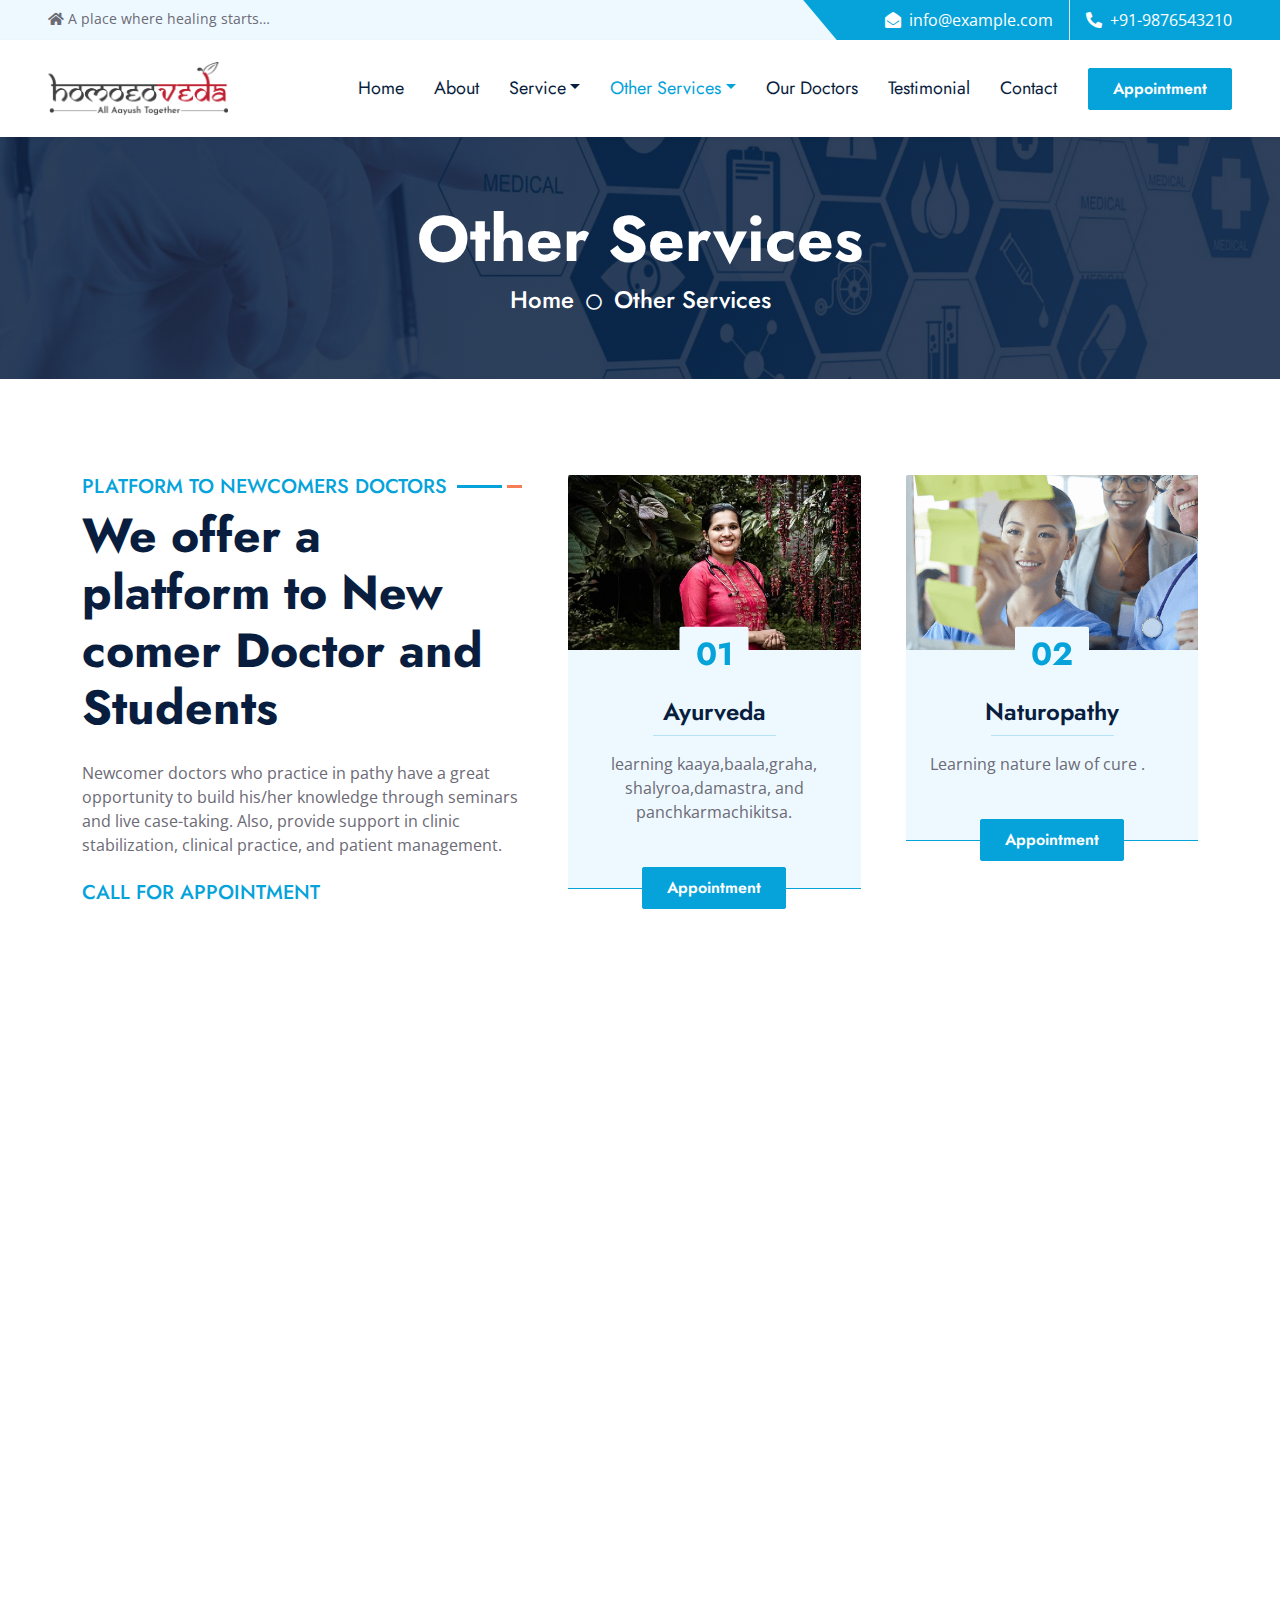
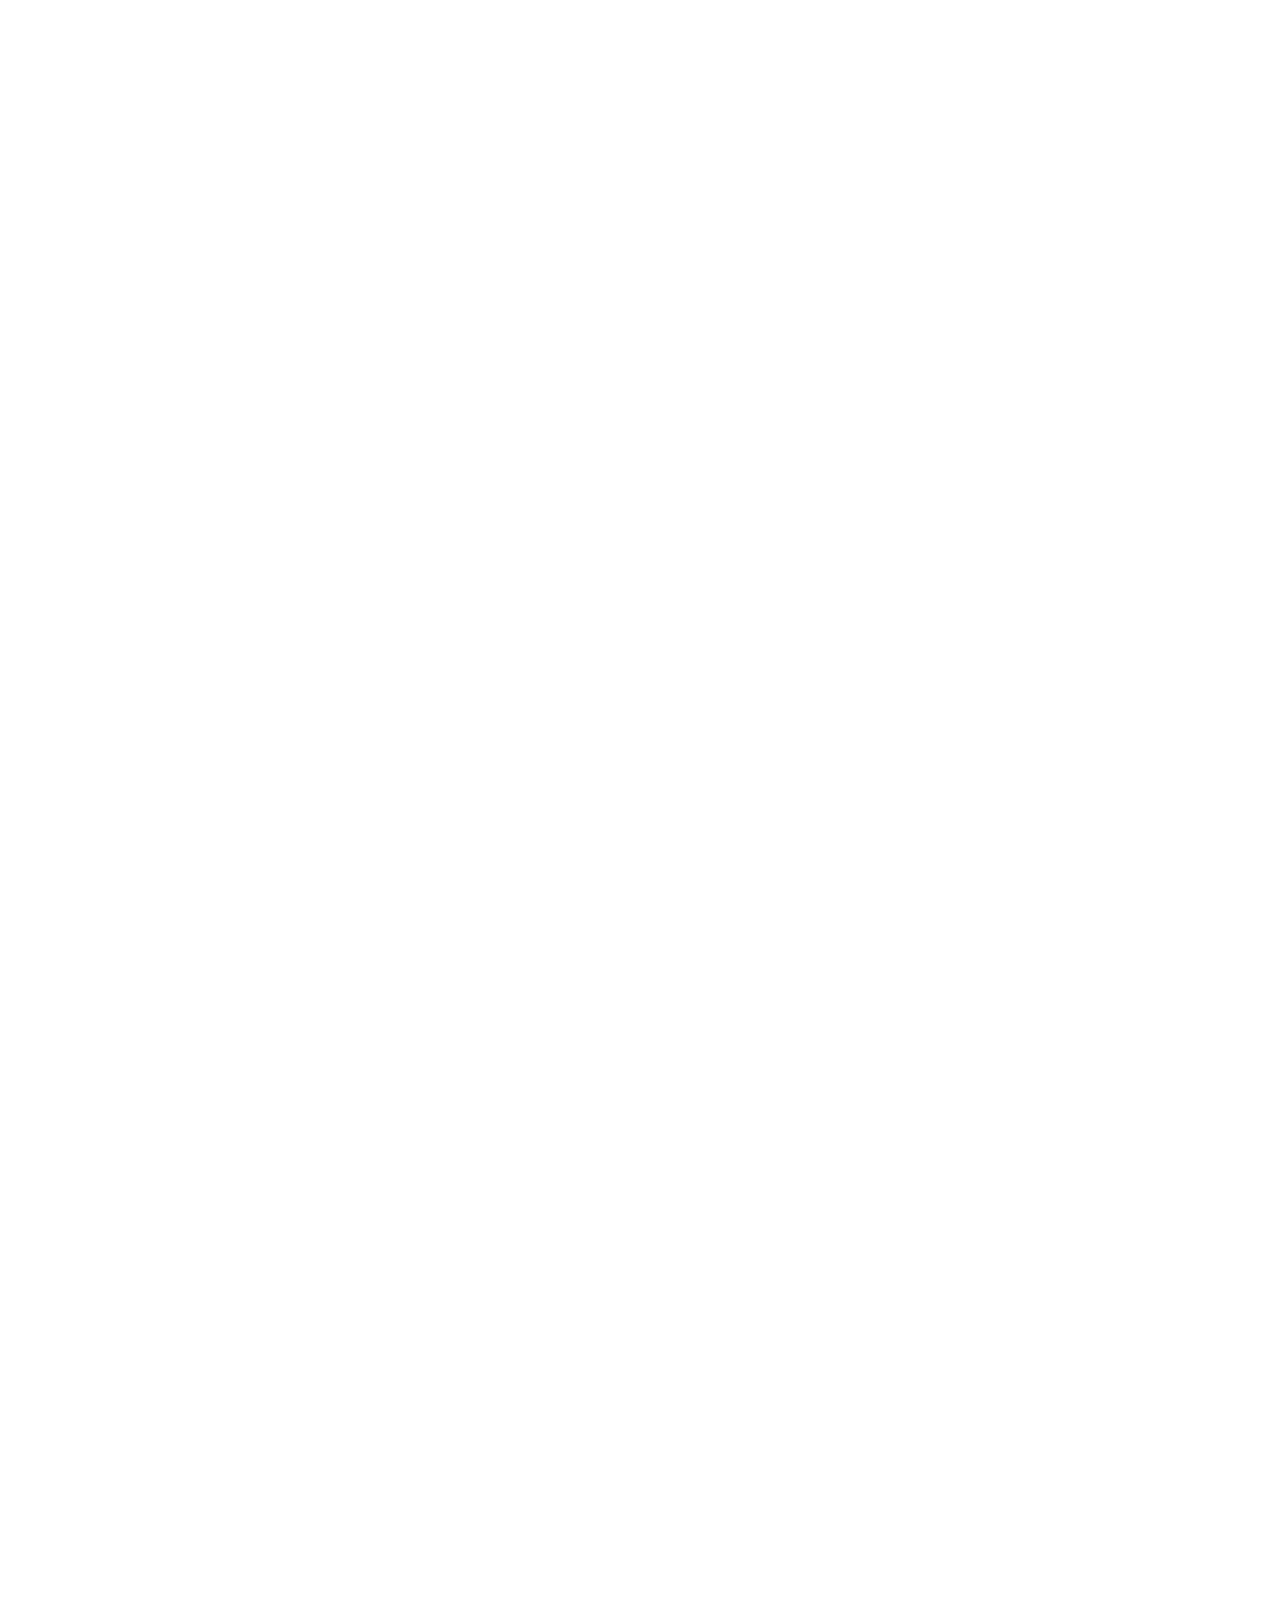
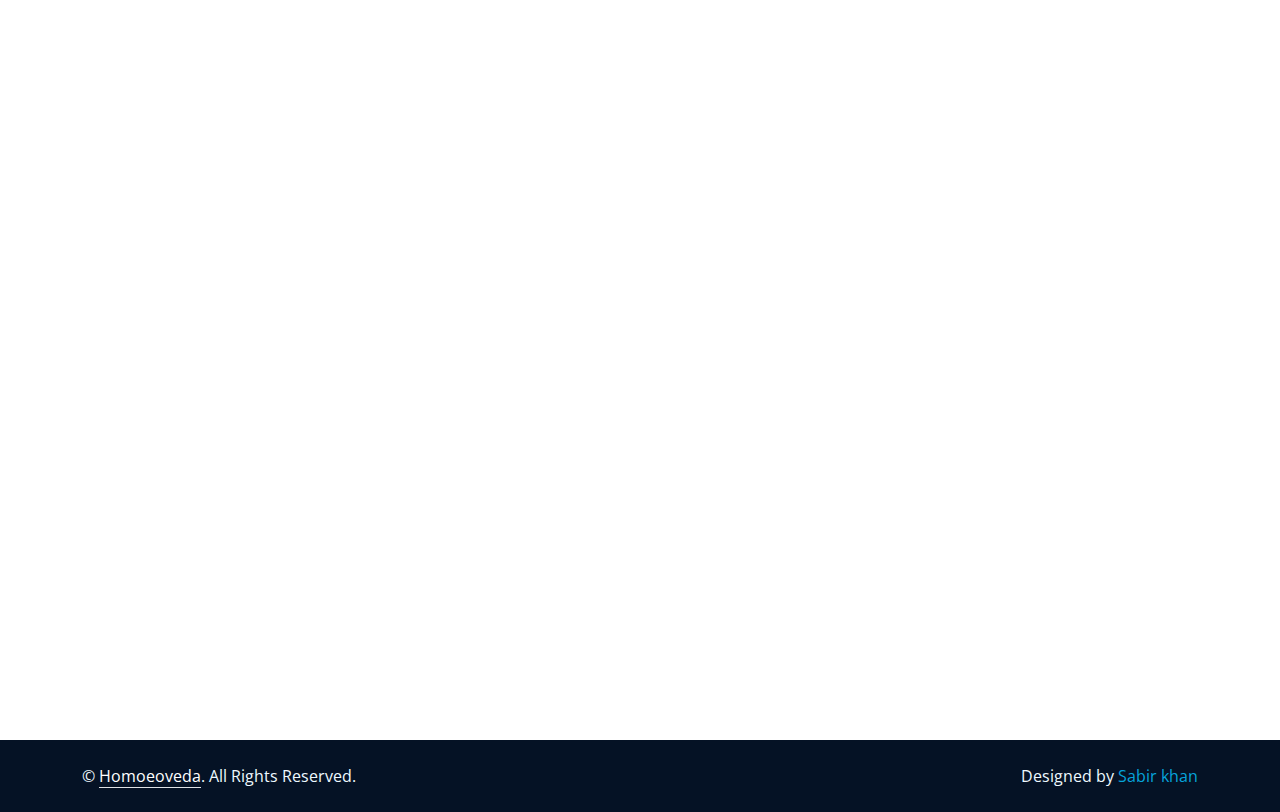
<file: other-services.html>
<!DOCTYPE html>
<html lang="en">

<head>
    <meta charset="utf-8">
    <title>Other Services | HOMOEOVEDA </title>
    <meta content="width=device-width, initial-scale=1.0" name="viewport">
    <meta name="Keywords" content="book aayush, book best therapy, best therapy near me, best aayush best therapy" />
<meta name="description" content="HOMOEOVEDA for Aayush, Book therapy call now +91-9876543210 - Find & book the best superspeslist doctors across the world.">

    <!-- Favicon -->
    <link href="img/favicon.ico" rel="icon">

    <!-- Google Web Fonts -->
    <link rel="preconnect" href="https://fonts.gstatic.com">
    <link href="https://fonts.googleapis.com/css2?family=Jost:wght@500;600;700&family=Open+Sans:wght@400;600&display=swap" rel="stylesheet"> 

    <!-- Icon Font Stylesheet -->
    <link href="https://cdnjs.cloudflare.com/ajax/libs/font-awesome/5.10.0/css/all.min.css" rel="stylesheet">
    <link href="https://cdn.jsdelivr.net/npm/bootstrap-icons@1.4.1/font/bootstrap-icons.css" rel="stylesheet">

    <!-- Libraries Stylesheet -->
    <link href="lib/owlcarousel/assets/owl.carousel.min.css" rel="stylesheet">
    <link href="lib/animate/animate.min.css" rel="stylesheet">
    <link href="lib/tempusdominus/css/tempusdominus-bootstrap-4.min.css" rel="stylesheet" />
    <link href="lib/twentytwenty/twentytwenty.css" rel="stylesheet" />

    <!-- Customized Bootstrap Stylesheet -->
    <link href="css/bootstrap.min.css" rel="stylesheet">

    <!-- Template Stylesheet -->
    <link href="css/style.css" rel="stylesheet">
</head>

<body>
    <!-- Spinner Start -->
   <!--  <div id="spinner" class="show bg-white position-fixed translate-middle w-100 vh-100 top-50 start-50 d-flex align-items-center justify-content-center">
        <div class="spinner-grow text-primary m-1" role="status">
            <span class="sr-only">Loading...</span>
        </div>
        <div class="spinner-grow text-dark m-1" role="status">
            <span class="sr-only">Loading...</span>
        </div>
        <div class="spinner-grow text-secondary m-1" role="status">
            <span class="sr-only">Loading...</span>
        </div>
    </div> -->
    <!-- Spinner End -->


    <!-- Topbar Start -->
    <div class="container-fluid bg-light ps-5 pe-0 d-none d-lg-block">
        <div class="row gx-0">
            <div class="col-md-6 text-center text-lg-start mb-2 mb-lg-0">
                <div class="d-inline-flex align-items-center">
                    <small class="py-2"><i class="fa fa-home" aria-hidden="true"></i> A place where healing starts…</small>
                </div>
            </div>
            <div class="col-md-6 text-center text-lg-end">
                <div class="position-relative d-inline-flex align-items-center bg-primary text-white top-shape px-5">
                    <div class="me-3 pe-3 border-end py-2">
                        <p class="m-0"><i class="fa fa-envelope-open me-2"></i>info@example.com</p>
                    </div>
                    <div class="py-2">
                        <p class="m-0"><i class="fa fa-phone-alt me-2"></i>+91-9876543210</p>
                    </div>
                </div>
            </div>
        </div>
    </div>
    <!-- Topbar End -->


    <!-- Navbar Start -->
    <nav class="navbar navbar-expand-lg bg-white navbar-light shadow-sm px-5 py-3 py-lg-0">
        <a href="index.html" class="navbar-brand p-0">
            <img src="img/logo-black.png" alt="logo" width="180px">
        </a>
        <button class="navbar-toggler" type="button" data-bs-toggle="collapse" data-bs-target="#navbarCollapse">
            <span class="navbar-toggler-icon"></span>
        </button>
        <div class="collapse navbar-collapse" id="navbarCollapse">
            <div class="navbar-nav ms-auto py-0">
                <a href="index.html" class="nav-item nav-link">Home</a>
                <a href="about.html" class="nav-item nav-link">About</a>
                <div class="nav-item dropdown">
                    <a href="#" class="nav-link dropdown-toggle" data-bs-toggle="dropdown">Service</a>
                    <div class="dropdown-menu m-0">
                        <a href="service.html#homoeopathy" class="dropdown-item">Homoeopathy</a>
                        <a href="service.html#ayurveda" class="dropdown-item">Ayurveda</a>
                        <a href="service.html#diet-and-nutrition" class="dropdown-item">Diet and Nutrition</a>
                        <a href="service.html#naturopathy" class="dropdown-item">Naturopathy</a>
                        <a href="service.html#physiotherapy" class="dropdown-item">Physiotherapy</a>
                        <a href="service.html#unani" class="dropdown-item">Unani</a>
                        <a href="service.html#siddha" class="dropdown-item">Siddha</a>
                    </div>
                </div>
                <div class="nav-item dropdown">
                    <a href="#" class="nav-link dropdown-toggle active" data-bs-toggle="dropdown">Other Services</a>
                    <div class="dropdown-menu m-0">
                        <a href="#newcomers" class="dropdown-item">Newcomers Doctors</a>
                        <a href="#clinic" class="dropdown-item">Clinic Stabilization</a>
                        <a href="#seminar" class="dropdown-item">Regular Seminar</a>
                        <a href="#agrohomoepathy" class="dropdown-item">Agrohomoepathy</a>
                        <a href="#treatment-for-pets" class="dropdown-item">Treatment For Pets</a>
                    </div>
                </div>
                <a href="doctors.html" class="nav-item nav-link"> Our Doctors</a>
                <a href="testimonial.html" class="nav-item nav-link"> Testimonial</a>
                <a href="contact.html" class="nav-item nav-link"> Contact</a>
            </div>
             
            <a href="https://wa.me/9876543210" class="btn btn-primary py-2 px-4 ms-3">Appointment</a>
        </div>
    </nav>
    <!-- Navbar End -->


    <!-- Full Screen Search Start -->
    <div class="modal fade" id="searchModal" tabindex="-1">
        <div class="modal-dialog modal-fullscreen">
            <div class="modal-content" style="background: rgba(9, 30, 62, .7);">
                <div class="modal-header border-0">
                    <button type="button" class="btn bg-white btn-close" data-bs-dismiss="modal" aria-label="Close"></button>
                </div>
                <div class="modal-body d-flex align-items-center justify-content-center">
                    <div class="input-group" style="max-width: 600px;">
                        <input type="text" class="form-control bg-transparent border-primary p-3" placeholder="Type search keyword">
                        <button class="btn btn-primary px-4"><i class="bi bi-search"></i></button>
                    </div>
                </div>
            </div>
        </div>
    </div>
    <!-- Full Screen Search End -->


    <!-- Hero Start -->
    <div class="container-fluid bg-primary py-5 hero-header mb-5">
        <div class="row py-3">
            <div class="col-12 text-center">
                <h1 class="display-3 text-white animated zoomIn">Other Services</h1>
                <a href="" class="h4 text-white">Home</a>
                <i class="far fa-circle text-white px-2"></i>
                <a href="" class="h4 text-white">Other Services</a>
            </div>
        </div>
    </div>
    <!-- Hero End -->


    <!-- Pricing Start -->
    <div class="container-fluid py-5 wow fadeInUp" data-wow-delay="0.1s" id="newcomers">
        <div class="container">
            <div class="row g-5">
                <div class="col-lg-5">
                    <div class="section-title mb-4">
                        <h5 class="position-relative d-inline-block text-primary text-uppercase">Platform to Newcomers Doctors</h5>
                        <h1 class="display-5 mb-0">We offer a platform to New comer Doctor and Students</h1>
                    </div>
                    <p class="mb-4">Newcomer doctors who practice in pathy have a great opportunity to build his/her knowledge through seminars and live case-taking. Also, provide support in clinic stabilization, clinical practice, and patient management.</p>
                    <h5 class="text-uppercase text-primary wow fadeInUp" data-wow-delay="0.3s">Call for Appointment</h5>
                    <h1 class="wow fadeInUp" data-wow-delay="0.6s">+91-9876543210</h1>
                </div>
                <div class="col-lg-7">
                    <div class="owl-carousel price-carousel wow zoomIn" data-wow-delay="0.9s">
                        <div class="price-item pb-4">
                            <div class="position-relative">
                                <img class="img-fluid rounded-top" src="img/ayurveda-service.jpg" alt="">
                                <div class="d-flex align-items-center justify-content-center bg-light rounded pt-2 px-3 position-absolute top-100 start-50 translate-middle" style="z-index: 2;">
                                    <h2 class="text-primary m-0">01</h2>
                                </div>
                            </div>
                            <div class="position-relative text-center bg-light border-bottom border-primary py-5 p-4">
                                <h4>Ayurveda</h4>
                                <hr class="text-primary w-50 mx-auto mt-0">
                                <div class="d-flex justify-content-between mb-3">learning kaaya,baala,graha, shalyroa,damastra, and panchkarmachikitsa.</div>
                                <a href="contact.html" class="btn btn-primary py-2 px-4 position-absolute top-100 start-50 translate-middle">Appointment</a>
                            </div>
                        </div>


                        <div class="price-item pb-4">
                            <div class="position-relative">
                                <img class="img-fluid rounded-top" src="img/naturopathy-service.jpg" alt="">
                                <div class="d-flex align-items-center justify-content-center bg-light rounded pt-2 px-3 position-absolute top-100 start-50 translate-middle" style="z-index: 2;">
                                    <h2 class="text-primary m-0">02</h2>
                                </div>
                            </div>
                            <div class="position-relative text-center bg-light border-bottom border-primary py-5 p-4">
                                <h4>Naturopathy</h4>
                                <hr class="text-primary w-50 mx-auto mt-0">
                                <div class="d-flex justify-content-between mb-3">Learning nature law of cure .</div>
                                <a href="contact.html" class="btn btn-primary py-2 px-4 position-absolute top-100 start-50 translate-middle">Appointment</a>
                            </div>
                        </div>


                        <div class="price-item pb-4">
                            <div class="position-relative">
                                <img class="img-fluid rounded-top" src="img/physiotherapy-service.jpg" alt="">
                                <div class="d-flex align-items-center justify-content-center bg-light rounded pt-2 px-3 position-absolute top-100 start-50 translate-middle" style="z-index: 2;">
                                    <h2 class="text-primary m-0">03</h2>
                                </div>
                            </div>
                            <div class="position-relative text-center bg-light border-bottom border-primary py-5 p-4">
                                <h4>Physiotherapy</h4>
                                <hr class="text-primary w-50 mx-auto mt-0">
                                <div class="d-flex justify-content-between mb-3">Learning musculo skeletal,cardio thorasic , neurology , sports and many more physiotherapy.</div>
                                <a href="contact.html" class="btn btn-primary py-2 px-4 position-absolute top-100 start-50 translate-middle">Appointment</a>
                            </div>
                        </div>


                         <div class="price-item pb-4">
                            <div class="position-relative">
                                <img class="img-fluid rounded-top" src="img/homoeopathy-service.png" alt="">
                                <div class="d-flex align-items-center justify-content-center bg-light rounded pt-2 px-3 position-absolute top-100 start-50 translate-middle" style="z-index: 2;">
                                    <h2 class="text-primary m-0">04</h2>
                                </div>
                            </div>
                            <div class="position-relative text-center bg-light border-bottom border-primary py-5 p-4">
                                <h4>Homoeopathy</h4>
                                <hr class="text-primary w-50 mx-auto mt-0">
                                <div class="d-flex justify-content-between mb-3">Learning modern and classical homoeopathy.</div>
                                <a href="contact.html" class="btn btn-primary py-2 px-4 position-absolute top-100 start-50 translate-middle">Appointment</a>
                            </div>
                        </div>


                         <div class="price-item pb-4">
                            <div class="position-relative">
                                <img class="img-fluid rounded-top" src="img/sidha-service.jpg" alt="">
                                <div class="d-flex align-items-center justify-content-center bg-light rounded pt-2 px-3 position-absolute top-100 start-50 translate-middle" style="z-index: 2;">
                                    <h2 class="text-primary m-0">05</h2>
                                </div>
                            </div>
                            <div class="position-relative text-center bg-light border-bottom border-primary py-5 p-4">
                                <h4>Siddha</h4>
                                <hr class="text-primary w-50 mx-auto mt-0">
                                <div class="d-flex justify-content-between mb-3"> Learning maruthuvam & gunapadam .</div>
                                <a href="contact.html" class="btn btn-primary py-2 px-4 position-absolute top-100 start-50 translate-middle">Appointment</a>
                            </div>
                        </div>


                         <div class="price-item pb-4">
                            <div class="position-relative">
                                <img class="img-fluid rounded-top" src="img/unani-service.jpg" alt="">
                                <div class="d-flex align-items-center justify-content-center bg-light rounded pt-2 px-3 position-absolute top-100 start-50 translate-middle" style="z-index: 2;">
                                    <h2 class="text-primary m-0">06</h2>
                                </div>
                            </div>
                            <div class="position-relative text-center bg-light border-bottom border-primary py-5 p-4">
                                <h4>Unani</h4>
                                <hr class="text-primary w-50 mx-auto mt-0">
                                <div class="d-flex justify-content-between mb-3"> Learning massage ,bath , excercise, cupping .</div>
                                <a href="contact.html" class="btn btn-primary py-2 px-4 position-absolute top-100 start-50 translate-middle">Appointment</a>
                            </div>
                        </div>

                        
                    </div>
                </div>
            </div>
        </div>
    </div>



 <!-- Pricing Start -->
    <div class="container-fluid py-5 wow fadeInUp" data-wow-delay="0.1s" id="clinic">
        <div class="container">
            <div class="row g-5">
                
                <div class="col-lg-7">
                    <div class="owl-carousel price-carousel wow zoomIn" data-wow-delay="0.9s">
                        <div class="price-item pb-4">
                            <div class="position-relative">
                                <img class="img-fluid rounded-top" src="img/clinic-setup-1.png" alt="">
                                <div class="d-flex align-items-center justify-content-center bg-light rounded pt-2 px-3 position-absolute top-100 start-50 translate-middle" style="z-index: 2;">
                                    <h2 class="text-primary m-0">01</h2>
                                </div>
                            </div>
                            <div class="position-relative text-center bg-light border-bottom border-primary py-5 p-4">
                                <h4>Ayurveda Clinic</h4>
                                <hr class="text-primary w-50 mx-auto mt-0">
                                <div class="d-flex justify-content-between mb-3">Ayurveda clinic setup in bhopal by Homoeoveda.</div>
                                <a href="contact.html" class="btn btn-primary py-2 px-4 position-absolute top-100 start-50 translate-middle">Appointment</a>
                            </div>
                        </div>

                        <div class="price-item pb-4">
                            <div class="position-relative">
                                <img class="img-fluid rounded-top" src="img/aayush-clinic.jpg" alt="">
                                <div class="d-flex align-items-center justify-content-center bg-light rounded pt-2 px-3 position-absolute top-100 start-50 translate-middle" style="z-index: 2;">
                                    <h2 class="text-primary m-0">02</h2>
                                </div>
                            </div>
                            <div class="position-relative text-center bg-light border-bottom border-primary py-5 p-4">
                                <h4>Aayush Clinic</h4>
                                <hr class="text-primary w-50 mx-auto mt-0">
                                <div class="d-flex justify-content-between mb-3">Aayush Clinic Setup by Homoeoveda in Seoni Malwa</div>
                                <a href="contact.html" class="btn btn-primary py-2 px-4 position-absolute top-100 start-50 translate-middle">Appointment</a>
                            </div>
                        </div>

                        <div class="price-item pb-4">
                            <div class="position-relative">
                                <img class="img-fluid rounded-top" src="img/aayush-clinic-opd.jpg" alt="">
                                <div class="d-flex align-items-center justify-content-center bg-light rounded pt-2 px-3 position-absolute top-100 start-50 translate-middle" style="z-index: 2;">
                                    <h2 class="text-primary m-0">03</h2>
                                </div>
                            </div>
                            <div class="position-relative text-center bg-light border-bottom border-primary py-5 p-4">
                                <h4>Aayush Clinic OPD</h4>
                                <hr class="text-primary w-50 mx-auto mt-0">
                                <div class="d-flex justify-content-between mb-3"> Aayush Clinic OPD setup by Homoeoveda in Harda.</div>
                                <a href="contact.html" class="btn btn-primary py-2 px-4 position-absolute top-100 start-50 translate-middle">Appointment</a>
                            </div>
                        </div>

                         <div class="price-item pb-4">
                            <div class="position-relative">
                                <img class="img-fluid rounded-top" src="img/opd-setup-by-homoeoveda.jpg" alt="">
                                <div class="d-flex align-items-center justify-content-center bg-light rounded pt-2 px-3 position-absolute top-100 start-50 translate-middle" style="z-index: 2;">
                                    <h2 class="text-primary m-0">04</h2>
                                </div>
                            </div>
                            <div class="position-relative text-center bg-light border-bottom border-primary py-5 p-4">
                                <h4>OPD setup</h4>
                                <hr class="text-primary w-50 mx-auto mt-0">
                                <div class="d-flex justify-content-between mb-3">OPD setup by homoeoveda in BHRC hospital for homoeopathy in neurology and gastroenterology.</div>
                                <a href="contact.html" class="btn btn-primary py-2 px-4 position-absolute top-100 start-50 translate-middle">Appointment</a>
                            </div>
                        </div>

                         <div class="price-item pb-4">
                            <div class="position-relative">
                                <img class="img-fluid rounded-top" src="img/opd-setup-by-homoeoveda-2.jpg" alt="">
                                <div class="d-flex align-items-center justify-content-center bg-light rounded pt-2 px-3 position-absolute top-100 start-50 translate-middle" style="z-index: 2;">
                                    <h2 class="text-primary m-0">05</h2>
                                </div>
                            </div>
                            <div class="position-relative text-center bg-light border-bottom border-primary py-5 p-4">
                                <h4>OPD clinic setup by team homoeoveda.</h4>
                                <hr class="text-primary w-50 mx-auto mt-0">
                                <div class="d-flex justify-content-between mb-3">OPD clinic setup by team homoeoveda.</div>
                                <a href="contact.html" class="btn btn-primary py-2 px-4 position-absolute top-100 start-50 translate-middle">Appointment</a>
                            </div>
                        </div>
<!-- 
                         <div class="price-item pb-4">
                            <div class="position-relative">
                                <img class="img-fluid rounded-top" src="img/clinic-setup.jpg" alt="">
                                <div class="d-flex align-items-center justify-content-center bg-light rounded pt-2 px-3 position-absolute top-100 start-50 translate-middle" style="z-index: 2;">
                                    <h2 class="text-primary m-0">06</h2>
                                </div>
                            </div>
                            <div class="position-relative text-center bg-light border-bottom border-primary py-5 p-4">
                                <h4>Unani Clinic</h4>
                                <hr class="text-primary w-50 mx-auto mt-0">
                                <div class="d-flex justify-content-between mb-3">Tempor erat elitr rebum at clita. Diam dolor diam ipsum et tempor sit. Aliqu diam amet diam et eos labore. Clita erat ipsum et lorem et.</div>
                                <a href="contact.html" class="btn btn-primary py-2 px-4 position-absolute top-100 start-50 translate-middle">Appointment</a>
                            </div>
                        </div> -->

                        
                    </div>
                </div>

                <div class="col-lg-5">
                    <div class="section-title mb-4">
                        <h5 class="position-relative d-inline-block text-primary text-uppercase">Clinic stabilization</h5>
                        <h1 class="display-5 mb-0">We Offer Clinic stabilization and support for clinic Setup.</h1>
                    </div>
                    <p class="mb-4">Our team provides support to students as well as new doctors.
From learning to their clinic stabilization.  <br>
We provide our brand name, logo, doctor's team support as well marketing support to arising doctor to grow their clinic.</p>
                    <h5 class="text-uppercase text-primary wow fadeInUp" data-wow-delay="0.3s">Call for Appointment</h5>
                    <h1 class="wow fadeInUp" data-wow-delay="0.6s">+91-9876543210</h1>
                </div>

            </div>
        </div>
    </div>


    <!-- regular seminar -->


    <div class="container-fluid py-5 wow fadeInUp" data-wow-delay="0.1s"  id="seminar">
        <div class="container">
            <div class="row g-5">
                <div class="col-lg-5">
                    <div class="section-title mb-4">
                        <h5 class="position-relative d-inline-block text-primary text-uppercase">Regular seminar</h5>
                        <h1 class="display-5 mb-0">Regular seminars and workshops for students learning by masters.</h1>
                    </div>
                    <p class="mb-4">Our team regularly organise seminars , workshops and internship programs for students as well doctor. <br>
We have team of super-specialist doctors who teach and guide students for future and clinical support...</p>
                    <h5 class="text-uppercase text-primary wow fadeInUp" data-wow-delay="0.3s">Call for Appointment</h5>
                    <h1 class="wow fadeInUp" data-wow-delay="0.6s">+91-9876543210</h1>
                </div>
                <div class="col-lg-7">
                    <div class="owl-carousel price-carousel wow zoomIn" data-wow-delay="0.9s">
                        <div class="price-item pb-4">
                            <div class="position-relative">
                                <img class="img-fluid rounded-top" src="img/seminar-1.jpg" alt="">
                                <div class="d-flex align-items-center justify-content-center bg-light rounded pt-2 px-3 position-absolute top-100 start-50 translate-middle" style="z-index: 2;">
                                    <h2 class="text-primary m-0">2023</h2>
                                </div>
                            </div>
                            <div class="position-relative text-center bg-light border-bottom border-primary py-5 p-4">
                                <h4>Seminar by Homoeoveda</h4>
                                <hr class="text-primary w-50 mx-auto mt-0">
                                <div class="d-flex justify-content-between mb-3">Seminar by homoeoveda team on How to read chest xray by dr ravi sharma ( mbbs, Dnb pulmonologist) in narayan shree homoeopathic medical college.</div>
                                
                            </div>
                        </div>

                        <div class="price-item pb-4">
                            <div class="position-relative">
                                <img class="img-fluid rounded-top" src="img/seminar.jpg" alt="">
                                <div class="d-flex align-items-center justify-content-center bg-light rounded pt-2 px-3 position-absolute top-100 start-50 translate-middle" style="z-index: 2;">
                                    <h2 class="text-primary m-0">2023</h2>
                                </div>
                            </div>
                            <div class="position-relative text-center bg-light border-bottom border-primary py-5 p-4">
                                <h4>Seminar</h4>
                                <hr class="text-primary w-50 mx-auto mt-0">
                                <div class="d-flex justify-content-between mb-3">Seminar by homoeoveda team.</div>
                                
                            </div>
                        </div>

                       <!--  <div class="price-item pb-4">
                            <div class="position-relative">
                                <img class="img-fluid rounded-top" src="img/seminar.jpg" alt="">
                                <div class="d-flex align-items-center justify-content-center bg-light rounded pt-2 px-3 position-absolute top-100 start-50 translate-middle" style="z-index: 2;">
                                    <h2 class="text-primary m-0">01-Feb</h2>
                                </div>
                            </div>
                            <div class="position-relative text-center bg-light border-bottom border-primary py-5 p-4">
                                <h4>Seminar</h4>
                                <hr class="text-primary w-50 mx-auto mt-0">
                                <div class="d-flex justify-content-between mb-3">Tempor erat elitr rebum at clita. Diam dolor diam ipsum et tempor sit. Aliqu diam amet diam et eos labore. Clita erat ipsum et lorem et.</div>
                                <a href="contact.html" class="btn btn-primary py-2 px-4 position-absolute top-100 start-50 translate-middle">Appointment</a>
                            </div>
                        </div> -->
 

                        
                    </div>
                </div>
            </div>
        </div>
    </div>
 
    <!-- seminar End -->

 <!-- Pricing Start -->
    <div class="container-fluid py-5 wow fadeInUp" data-wow-delay="0.1s" id="agrohomoepathy">
        <div class="container">
            <div class="row g-5">
                
                <div class="col-lg-7">
                    <div class="owl-carousel price-carousel wow zoomIn" data-wow-delay="0.9s">
                        <div class="price-item pb-4">
                            <div class="position-relative">
                                <img class="img-fluid rounded-top" src="img/agrohomoepathy-1.jpg" alt="">
                                <div class="d-flex align-items-center justify-content-center bg-light rounded pt-2 px-3 position-absolute top-100 start-50 translate-middle" style="z-index: 2;">
                                    <h2 class="text-primary m-0">01</h2>
                                </div>
                            </div>
                            <div class="position-relative text-center bg-light border-bottom border-primary py-5 p-4">
                                <h4>Agrohomoepathy</h4>
                                <hr class="text-primary w-50 mx-auto mt-0">
                             
                                <a href="contact.html" class="btn btn-primary py-2 px-4 position-absolute top-100 start-50 translate-middle">Appointment</a>
                            </div>
                        </div>

                        <div class="price-item pb-4">
                            <div class="position-relative">
                                <img class="img-fluid rounded-top" src="img/agrohomoepathy-3.jpg" alt="">
                                <div class="d-flex align-items-center justify-content-center bg-light rounded pt-2 px-3 position-absolute top-100 start-50 translate-middle" style="z-index: 2;">
                                    <h2 class="text-primary m-0">02</h2>
                                </div>
                            </div>
                            <div class="position-relative text-center bg-light border-bottom border-primary py-5 p-4">
                                <h4>Agrohomoepathy</h4>
                                <hr class="text-primary w-50 mx-auto mt-0">
                                 
                                <a href="contact.html" class="btn btn-primary py-2 px-4 position-absolute top-100 start-50 translate-middle">Appointment</a>
                            </div>
                        </div>
  
                        <div class="price-item pb-4">
                            <div class="position-relative">
                                <img class="img-fluid rounded-top" src="img/agrohomoepathy-2.jpg" alt="">
                                <div class="d-flex align-items-center justify-content-center bg-light rounded pt-2 px-3 position-absolute top-100 start-50 translate-middle" style="z-index: 2;">
                                    <h2 class="text-primary m-0">03</h2>
                                </div>
                            </div>
                            <div class="position-relative text-center bg-light border-bottom border-primary py-5 p-4">
                                <h4>Agrohomoepathy</h4>
                                <hr class="text-primary w-50 mx-auto mt-0">
                                 
                                <a href="contact.html" class="btn btn-primary py-2 px-4 position-absolute top-100 start-50 translate-middle">Appointment</a>
                            </div>
                        </div>
  
                    </div>
                </div>

                <div class="col-lg-5">
                    <div class="section-title mb-4">
                        <h5 class="position-relative d-inline-block text-primary text-uppercase">By HOMOEOVEDA</h5>
                        <h1 class="display-5 mb-0">Agrohomoepathy</h1>
                    </div>
                    <p class="mb-4">Agrohomeopathy is one of the newest approaches in agricultural research. In recent years various scientific studies showed that potentized homeopathic medicines can alter the physiological activities of plants. It can alter the rate of enzymatic activities, and total sugar, protein, and chlorophyll contents in plants. Eradication of biotic and abiotic stresses up to some extent is also made possible by the use of homeopathy. In case of biotic stresses- antifungal, anti-microbial, anti-insecticidal, etc activities of various homeopathic drugs have been reported. Sometimes another path of abiotic stress (salt stress, drought stress, Cold Stress, Metal toxicity, Mechanical Damages, etc.) controlise costlier or less efficiently. But the proper selection of homeopathic drugs can be cost-effective and very efficient in terms of abiotic stress tolerance in various crop species.</p>
                    <h5 class="text-uppercase text-primary wow fadeInUp" data-wow-delay="0.3s">Call for Appointment</h5>
                    <h1 class="wow fadeInUp" data-wow-delay="0.6s">+91-9876543210</h1>
                </div>

            </div>
        </div>
    </div>


    <!-- regular treatment-for-pets -->


    <div class="container-fluid py-5 wow fadeInUp" data-wow-delay="0.1s"  id="treatment-for-pets">
        <div class="container">
            <div class="row g-5">
                <div class="col-lg-5">
                    <div class="section-title mb-4">
                        <h5 class="position-relative d-inline-block text-primary text-uppercase">by HOMOEOVEDA</h5>
                        <h1 class="display-5 mb-0">Homoeopathy Treatment for Pets</h1>
                    </div>
                    <p class="mb-4">We provide a safe and fast healing mode of treatment for your pets. <br>
                    Veterinarians in the nineteenth century used homeopathic texts that were specifically developed for their profession...</p>
                    <h5 class="text-uppercase text-primary wow fadeInUp" data-wow-delay="0.3s">Call for Appointment</h5>
                    <h1 class="wow fadeInUp" data-wow-delay="0.6s">+91-9876543210</h1>
                </div>
                <div class="col-lg-7">
                    <div class="owl-carousel price-carousel wow zoomIn" data-wow-delay="0.9s">
                        <div class="price-item pb-4">
                            <div class="position-relative">
                                <img class="img-fluid rounded-top" src="img/pets1.jpg" alt="">
                                <div class="d-flex align-items-center justify-content-center bg-light rounded pt-2 px-3 position-absolute top-100 start-50 translate-middle" style="z-index: 2;">
                                    <h2 class="text-primary m-0">01 </h2>
                                </div>
                            </div>
                            <div class="position-relative text-center bg-light border-bottom border-primary py-5 p-4">
                                <h4>Treatment for Pets</h4>
                                <hr class="text-primary w-50 mx-auto mt-0">
                                 
                                <a href="contact.html" class="btn btn-primary py-2 px-4 position-absolute top-100 start-50 translate-middle">Appointment</a>
                            </div>
                        </div>

                        <div class="price-item pb-4">
                            <div class="position-relative">
                                <img class="img-fluid rounded-top" src="img/pets2.jpg" alt="">
                                <div class="d-flex align-items-center justify-content-center bg-light rounded pt-2 px-3 position-absolute top-100 start-50 translate-middle" style="z-index: 2;">
                                    <h2 class="text-primary m-0">02</h2>
                                </div>
                            </div>
                            <div class="position-relative text-center bg-light border-bottom border-primary py-5 p-4">
                                <h4>Treatment for Pets</h4>
                                <hr class="text-primary w-50 mx-auto mt-0">
                                 
                                <a href="contact.html" class="btn btn-primary py-2 px-4 position-absolute top-100 start-50 translate-middle">Appointment</a>
                            </div>
                        </div>

                        <div class="price-item pb-4">
                            <div class="position-relative">
                                <img class="img-fluid rounded-top" src="img/pets3.jpg" alt="">
                                <div class="d-flex align-items-center justify-content-center bg-light rounded pt-2 px-3 position-absolute top-100 start-50 translate-middle" style="z-index: 2;">
                                    <h2 class="text-primary m-0">03</h2>
                                </div>
                            </div>
                            <div class="position-relative text-center bg-light border-bottom border-primary py-5 p-4">
                                <h4>Treatment for Pets</h4>
                                <hr class="text-primary w-50 mx-auto mt-0">
                                 
                                <a href="contact.html" class="btn btn-primary py-2 px-4 position-absolute top-100 start-50 translate-middle">Appointment</a>
                            </div>
                        </div>
 

                        <div class="price-item pb-4">
                            <div class="position-relative">
                                <img class="img-fluid rounded-top" src="img/pets4.jpg" alt="">
                                <div class="d-flex align-items-center justify-content-center bg-light rounded pt-2 px-3 position-absolute top-100 start-50 translate-middle" style="z-index: 2;">
                                    <h2 class="text-primary m-0">04</h2>
                                </div>
                            </div>
                            <div class="position-relative text-center bg-light border-bottom border-primary py-5 p-4">
                                <h4>Treatment for Pets</h4>
                                <hr class="text-primary w-50 mx-auto mt-0">
                                 
                                <a href="contact.html" class="btn btn-primary py-2 px-4 position-absolute top-100 start-50 translate-middle">Appointment</a>
                            </div>
                        </div>
 

                        
                    </div>
                </div>
            </div>
        </div>
    </div>
 
    <!-- seminar End -->
    

    <!-- Newsletter Start -->
    <!--  <div class="container-fluid position-relative pt-5 wow fadeInUp" data-wow-delay="0.1s" style="z-index: 1;">
        <div class="container">
            <div class="bg-primary p-5">
                <form class="mx-auto" style="max-width: 600px;">
                    <div class="input-group">
                        <input type="text" class="form-control border-white p-3" placeholder="Your Email">
                        <button class="btn btn-dark px-4">Sign Up</button>
                    </div>
                </form>
            </div>
        </div>
    </div> -->
    <!-- Newsletter End -->
    

     <!-- Footer Start -->
    <div class="container-fluid bg-dark text-light py-5 wow fadeInUp" data-wow-delay="0.3s" style="margin-top:0;">
        <div class="container pt-5">
            <div class="row g-5 pt-4">
                <div class="col-lg-3 col-md-6">
                    <img src="img/logo-white.png" alt="logo" width="230px" class="mb-4">
                    <div class="d-flex flex-column justify-content-start">
                        <p>At Homoeoveda, you can choose a suitable counseling mode such as text or chat counseling, audio call, or video call to get health advice from our best doctors. We also provide doorstep medicine within 48 hours.</p>
                    </div>
                </div>
                <div class="col-lg-3 col-md-6">
                    <h3 class="text-white mb-4">Quick Links</h3>
                    <div class="d-flex flex-column justify-content-start">
                        <a class="text-light mb-2" href="index.html"><i class="bi bi-arrow-right text-primary me-2"></i>Home</a>
                        <a class="text-light mb-2" href="about.html"><i class="bi bi-arrow-right text-primary me-2"></i>About Us</a>
                        <a class="text-light mb-2" href="service.html"><i class="bi bi-arrow-right text-primary me-2"></i>Our Services</a>
                        <a class="text-light mb-2" href="doctors.html"><i class="bi bi-arrow-right text-primary me-2"></i>Our Doctors</a>
                        <a class="text-light" href="contact.html"><i class="bi bi-arrow-right text-primary me-2"></i>Contact Us</a>
                    </div>
                </div>
                <div class="col-lg-3 col-md-6">
                    <h3 class="text-white mb-4">Get In Touch</h3>
                    <p class="mb-2"><i class="bi bi-geo-alt text-primary me-2"></i>Villa No-5, Golden city, Bhopal, MP</p>
                    <p class="mb-2"><i class="bi bi-envelope-open text-primary me-2"></i>info@example.com</p>
                    <p class="mb-0"><i class="bi bi-telephone text-primary me-2"></i>+91-9876543210</p>
                </div>
                <div class="col-lg-3 col-md-6">
                    <h3 class="text-white mb-4">Follow Us</h3>
                    <div class="d-flex">
                        <a class="btn btn-lg btn-primary btn-lg-square rounded me-2" href="#"><i class="fab fa-twitter fw-normal"></i></a>
                        <a class="btn btn-lg btn-primary btn-lg-square rounded me-2" href="#"><i class="fab fa-facebook-f fw-normal"></i></a>
                        <a class="btn btn-lg btn-primary btn-lg-square rounded me-2" href="#"><i class="fab fa-linkedin-in fw-normal"></i></a>
                        <a class="btn btn-lg btn-primary btn-lg-square rounded" href="#"><i class="fab fa-instagram fw-normal"></i></a>
                    </div>
                </div>
            </div>
        </div>
    </div>
    <div class="container-fluid text-light py-4" style="background: #051225;">
        <div class="container">
            <div class="row g-0">
                <div class="col-md-6 text-center text-md-start">
                    <p class="mb-md-0">&copy; <a class="text-white border-bottom" href="index.html">Homoeoveda</a>. All Rights Reserved.</p>
                </div>
                <div class="col-md-6 text-center text-md-end">
                    <p class="mb-0">Designed by <a href="https://www.xsafar.com/">Sabir khan</a></p>
                </div>
            </div>
        </div>
    </div>
    <!--End Footer--> 
<!--\FIXED FOOTER DESIGN ON Max-MOBILE SITE/-->
  <div class="footer-share-kmy">
    <div class="footer-share-button"> <a href="#" class="whatsapp">WhatsAPP</a> <a href="#" class="call_btn_bottom">Call</a></div>
  </div>
  <!--/FIXED FOOTER DESIGN ON Max-MOBILE SITE END\-->


    <!-- Back to Top -->
    <a href="#" class="btn btn-lg btn-primary btn-lg-square rounded back-to-top"><i class="bi bi-arrow-up"></i></a>


    <!-- JavaScript Libraries -->
    <script src="https://code.jquery.com/jquery-3.4.1.min.js"></script>
    <script src="https://cdn.jsdelivr.net/npm/bootstrap@5.0.0/dist/js/bootstrap.bundle.min.js"></script>
    <script src="lib/wow/wow.min.js"></script>
    <script src="lib/easing/easing.min.js"></script>
    <script src="lib/waypoints/waypoints.min.js"></script>
    <script src="lib/owlcarousel/owl.carousel.min.js"></script>
    <script src="lib/tempusdominus/js/moment.min.js"></script>
    <script src="lib/tempusdominus/js/moment-timezone.min.js"></script>
    <script src="lib/tempusdominus/js/tempusdominus-bootstrap-4.min.js"></script>
    <script src="lib/twentytwenty/jquery.event.move.js"></script>
    <script src="lib/twentytwenty/jquery.twentytwenty.js"></script>

    <!-- Template Javascript -->
    <script src="js/main.js"></script>
</body>

</html>
</file>
<file: lib/twentytwenty/twentytwenty.css>
.twentytwenty-horizontal .twentytwenty-handle:before, .twentytwenty-horizontal .twentytwenty-handle:after, .twentytwenty-vertical .twentytwenty-handle:before, .twentytwenty-vertical .twentytwenty-handle:after {
  content: " ";
  display: block;
  background: white;
  position: absolute;
  z-index: 30;
  -webkit-box-shadow: 0px 0px 12px rgba(51, 51, 51, 0.5);
  -moz-box-shadow: 0px 0px 12px rgba(51, 51, 51, 0.5);
  box-shadow: 0px 0px 12px rgba(51, 51, 51, 0.5); }

.twentytwenty-horizontal .twentytwenty-handle:before, .twentytwenty-horizontal .twentytwenty-handle:after {
  width: 3px;
  height: 9999px;
  left: 50%;
  margin-left: -1.5px; }

.twentytwenty-vertical .twentytwenty-handle:before, .twentytwenty-vertical .twentytwenty-handle:after {
  width: 9999px;
  height: 3px;
  top: 50%;
  margin-top: -1.5px; }

.twentytwenty-before-label, .twentytwenty-after-label, .twentytwenty-overlay {
  position: absolute;
  top: 0;
  width: 100%;
  height: 100%; }

.twentytwenty-before-label, .twentytwenty-after-label, .twentytwenty-overlay {
  -webkit-transition-duration: 0.5s;
  -moz-transition-duration: 0.5s;
  transition-duration: 0.5s; }

.twentytwenty-before-label, .twentytwenty-after-label {
  -webkit-transition-property: opacity;
  -moz-transition-property: opacity;
  transition-property: opacity; }

.twentytwenty-before-label:before, .twentytwenty-after-label:before {
  color: white;
  font-size: 13px;
  letter-spacing: 0.1em; }

.twentytwenty-before-label:before, .twentytwenty-after-label:before {
  position: absolute;
  background: rgba(255, 255, 255, 0.2);
  line-height: 38px;
  padding: 0 20px;
  -webkit-border-radius: 2px;
  -moz-border-radius: 2px;
  border-radius: 2px; }

.twentytwenty-horizontal .twentytwenty-before-label:before, .twentytwenty-horizontal .twentytwenty-after-label:before {
  top: 50%;
  margin-top: -19px; }

.twentytwenty-vertical .twentytwenty-before-label:before, .twentytwenty-vertical .twentytwenty-after-label:before {
  left: 50%;
  margin-left: -45px;
  text-align: center;
  width: 90px; }

.twentytwenty-left-arrow, .twentytwenty-right-arrow, .twentytwenty-up-arrow, .twentytwenty-down-arrow {
  width: 0;
  height: 0;
  border: 6px inset transparent;
  position: absolute; }

.twentytwenty-left-arrow, .twentytwenty-right-arrow {
  top: 50%;
  margin-top: -6px; }

.twentytwenty-up-arrow, .twentytwenty-down-arrow {
  left: 50%;
  margin-left: -6px; }

.twentytwenty-container {
  -webkit-box-sizing: content-box;
  -moz-box-sizing: content-box;
  box-sizing: content-box;
  z-index: 0;
  overflow: hidden;
  position: relative;
  -webkit-user-select: none;
  -moz-user-select: none;
  -ms-user-select: none; }
  .twentytwenty-container img {
    max-width: 100%;
    position: absolute;
    top: 0;
    display: block; }
  .twentytwenty-container.active .twentytwenty-overlay, .twentytwenty-container.active :hover.twentytwenty-overlay {
    background: rgba(0, 0, 0, 0); }
    .twentytwenty-container.active .twentytwenty-overlay .twentytwenty-before-label,
    .twentytwenty-container.active .twentytwenty-overlay .twentytwenty-after-label, .twentytwenty-container.active :hover.twentytwenty-overlay .twentytwenty-before-label,
    .twentytwenty-container.active :hover.twentytwenty-overlay .twentytwenty-after-label {
      opacity: 0; }
  .twentytwenty-container * {
    -webkit-box-sizing: content-box;
    -moz-box-sizing: content-box;
    box-sizing: content-box; }

.twentytwenty-before-label {
  opacity: 0; }
  .twentytwenty-before-label:before {
    content: attr(data-content); }

.twentytwenty-after-label {
  opacity: 0; }
  .twentytwenty-after-label:before {
    content: attr(data-content); }

.twentytwenty-horizontal .twentytwenty-before-label:before {
  left: 10px; }

.twentytwenty-horizontal .twentytwenty-after-label:before {
  right: 10px; }

.twentytwenty-vertical .twentytwenty-before-label:before {
  top: 10px; }

.twentytwenty-vertical .twentytwenty-after-label:before {
  bottom: 10px; }

.twentytwenty-overlay {
  -webkit-transition-property: background;
  -moz-transition-property: background;
  transition-property: background;
  background: rgba(0, 0, 0, 0);
  z-index: 25; }
  .twentytwenty-overlay:hover {
    background: rgba(0, 0, 0, 0.5); }
    .twentytwenty-overlay:hover .twentytwenty-after-label {
      opacity: 1; }
    .twentytwenty-overlay:hover .twentytwenty-before-label {
      opacity: 1; }

.twentytwenty-before {
  z-index: 20; }

.twentytwenty-after {
  z-index: 10; }

.twentytwenty-handle {
  height: 38px;
  width: 38px;
  position: absolute;
  left: 50%;
  top: 50%;
  margin-left: -22px;
  margin-top: -22px;
  border: 3px solid white;
  -webkit-border-radius: 1000px;
  -moz-border-radius: 1000px;
  border-radius: 1000px;
  -webkit-box-shadow: 0px 0px 12px rgba(51, 51, 51, 0.5);
  -moz-box-shadow: 0px 0px 12px rgba(51, 51, 51, 0.5);
  box-shadow: 0px 0px 12px rgba(51, 51, 51, 0.5);
  z-index: 40;
  cursor: pointer; }

.twentytwenty-horizontal .twentytwenty-handle:before {
  bottom: 50%;
  margin-bottom: 22px;
  -webkit-box-shadow: 0 3px 0 white, 0px 0px 12px rgba(51, 51, 51, 0.5);
  -moz-box-shadow: 0 3px 0 white, 0px 0px 12px rgba(51, 51, 51, 0.5);
  box-shadow: 0 3px 0 white, 0px 0px 12px rgba(51, 51, 51, 0.5); }
.twentytwenty-horizontal .twentytwenty-handle:after {
  top: 50%;
  margin-top: 22px;
  -webkit-box-shadow: 0 -3px 0 white, 0px 0px 12px rgba(51, 51, 51, 0.5);
  -moz-box-shadow: 0 -3px 0 white, 0px 0px 12px rgba(51, 51, 51, 0.5);
  box-shadow: 0 -3px 0 white, 0px 0px 12px rgba(51, 51, 51, 0.5); }

.twentytwenty-vertical .twentytwenty-handle:before {
  left: 50%;
  margin-left: 22px;
  -webkit-box-shadow: 3px 0 0 white, 0px 0px 12px rgba(51, 51, 51, 0.5);
  -moz-box-shadow: 3px 0 0 white, 0px 0px 12px rgba(51, 51, 51, 0.5);
  box-shadow: 3px 0 0 white, 0px 0px 12px rgba(51, 51, 51, 0.5); }
.twentytwenty-vertical .twentytwenty-handle:after {
  right: 50%;
  margin-right: 22px;
  -webkit-box-shadow: -3px 0 0 white, 0px 0px 12px rgba(51, 51, 51, 0.5);
  -moz-box-shadow: -3px 0 0 white, 0px 0px 12px rgba(51, 51, 51, 0.5);
  box-shadow: -3px 0 0 white, 0px 0px 12px rgba(51, 51, 51, 0.5); }

.twentytwenty-left-arrow {
  border-right: 6px solid white;
  left: 50%;
  margin-left: -17px; }

.twentytwenty-right-arrow {
  border-left: 6px solid white;
  right: 50%;
  margin-right: -17px; }

.twentytwenty-up-arrow {
  border-bottom: 6px solid white;
  top: 50%;
  margin-top: -17px; }

.twentytwenty-down-arrow {
  border-top: 6px solid white;
  bottom: 50%;
  margin-bottom: -17px; }
</file>
<file: css/style.css>
/********** Template CSS **********/
:root {
    --primary: #06A3DA;
    --secondary: #F57E57;
    --light: #EEF9FF;
    --dark: #091E3E;
}

h1,
h2,
.font-weight-bold {
    font-weight: 700 !important;
}

h3,
h4,
.font-weight-semi-bold {
    font-weight: 600 !important;
}

h5,
h6,
.font-weight-medium {
    font-weight: 500 !important;
}

.btn {
    font-family: 'Jost', sans-serif;
    font-weight: 600;
    transition: .5s;
}

.btn-primary,
.btn-secondary {
    color: #FFFFFF;
}

.btn-primary:hover {
    background: var(--secondary);
    border-color: var(--secondary);
}

.btn-secondary:hover {
    background: var(--primary);
    border-color: var(--primary);
}

.btn-square {
    width: 36px;
    height: 36px;
}

.btn-sm-square {
    width: 28px;
    height: 28px;
}

.btn-lg-square {
    width: 46px;
    height: 46px;
}

.btn-square,
.btn-sm-square,
.btn-lg-square {
    padding-left: 0;
    padding-right: 0;
    text-align: center;
}

#spinner {
    opacity: 0;
    visibility: hidden;
    transition: opacity .5s ease-out, visibility 0s linear .5s;
    z-index: 99999;
}

#spinner.show {
    transition: opacity .5s ease-out, visibility 0s linear 0s;
    visibility: visible;
    opacity: 1;
}

.back-to-top {
    position: fixed;
    display: none;
    right: 45px;
    bottom: 45px;
    z-index: 99;
}

.top-shape::before {
    position: absolute;
    content: "";
    width: 35px;
    height: 100%;
    top: 0;
    left: -17px;
    background: var(--primary);
    transform: skew(40deg);
}

.navbar-light .navbar-nav .nav-link {
    font-family: 'Jost', sans-serif;
    padding: 35px 15px;
    font-size: 18px;
    color: var(--dark);
    outline: none;
    transition: .5s;
}

.sticky-top.navbar-light .navbar-nav .nav-link {
    padding: 20px 15px;
}

.navbar-light .navbar-nav .nav-link:hover,
.navbar-light .navbar-nav .nav-link.active {
    color: var(--primary);
}

@media (max-width: 991.98px) {
    .navbar-light .navbar-nav .nav-link,
    .sticky-top.navbar-light .navbar-nav .nav-link {
        padding: 10px 0;
    }
}

.carousel-caption {
    top: 0;
    left: 0;
    right: 0;
    bottom: 0;
    background: rgba(9, 30, 62, .85);
    z-index: 1;
}

@media (max-width: 576px) {
    .carousel-caption h5 {
        font-size: 14px;
        font-weight: 500 !important;
    }

    .carousel-caption h1 {
        font-size: 30px;
        font-weight: 600 !important;
    }
}

.carousel-control-prev,
.carousel-control-next {
    width: 10%;
}

.carousel-control-prev-icon,
.carousel-control-next-icon {
    width: 3rem;
    height: 3rem;
}

@media (min-width: 991.98px) {
    .banner {
        position: relative;
        margin-top: -90px;
        z-index: 1;
    }
}

.section-title h5::before {
    position: absolute;
    content: "";
    width: 45px;
    height: 3px;
    right: -55px;
    bottom: 11px;
    background: var(--primary);
}

.section-title h5::after {
    position: absolute;
    content: "";
    width: 15px;
    height: 3px;
    right: -75px;
    bottom: 11px;
    background: var(--secondary);
}

.twentytwenty-wrapper {
    height: 100%;
}

.hero-header {
    background: linear-gradient(rgba(9, 30, 62, .85), rgba(9, 30, 62, .85)), url(../img/carousel-1.jpg) center center no-repeat;
    background-size: cover;
}

.bg-appointment {
    background: linear-gradient(rgba(9, 30, 62, .85), rgba(9, 30, 62, .85)), url(../img/carousel-1.jpg) center center no-repeat;
    background-size: cover;
}

.appointment-form {
    background: rgba(6, 163, 218, .7);
}

.service-item img,
.service-item .bg-light,
.service-item .bg-light h5,
.team-item .team-text {
    transition: .5s;
}

.service-item:hover img {
    transform: scale(1.15);
}

.team-item .team-text::after,
.service-item .bg-light::after {
    position: absolute;
    content: "";
    top: 50%;
    bottom: 0;
    left: 15px;
    right: 15px;
    border-radius:100px / 15px;
    box-shadow: 0 0 15px rgba(0, 0, 0, .7);
    opacity: 0;
    transition: .5s;
    z-index: -1;
}

.team-item:hover .team-text::after,
.service-item:hover .bg-light::after {
    opacity: 1;
}

.bg-offer {
    background:url(../img/appointment-bg.jpg) center center no-repeat;
    background-size: cover;
}

.offer-text {
    background: rgba(6, 163, 218, .85);
}

.price-carousel .owl-nav {
    position: absolute;
    width: calc(100% + 45px);
    height: 45px;
    top: calc(50% - 22.5px);
    left: -22.5px;
    display: flex;
    justify-content: space-between;
    opacity: 0;
    transition: .5s;
}

.price-carousel:hover .owl-nav {
    opacity: 1;
}

.price-carousel .owl-nav .owl-prev,
.price-carousel .owl-nav .owl-next {
    position: relative;
    width: 45px;
    height: 45px;
    display: flex;
    align-items: center;
    justify-content: center;
    color: #FFFFFF;
    background: var(--primary);
    border-radius: 2px;
    font-size: 22px;
    transition: .5s;
}

.price-carousel .owl-nav .owl-prev:hover,
.price-carousel .owl-nav .owl-next:hover {
    background: var(--secondary);
}

.bg-testimonial {
    background: url(../img/testimonial-bg.jpg) center center no-repeat;
    background-size: cover;
}

.testimonial-carousel {
    background: rgba(6, 163, 218, .85);
}

.testimonial-carousel .owl-nav {
    position: absolute;
    width: calc(100% + 46px);
    height: 46px;
    top: calc(50% - 23px);
    left: -23px;
    display: flex;
    justify-content: space-between;
    z-index: 1;
}

.testimonial-carousel .owl-nav .owl-prev,
.testimonial-carousel .owl-nav .owl-next {
    position: relative;
    width: 46px;
    height: 46px;
    display: flex;
    align-items: center;
    justify-content: center;
    color: #FFFFFF;
    background: var(--primary);
    border-radius: 2px;
    font-size: 22px;
    transition: .5s;
}

.testimonial-carousel .owl-nav .owl-prev:hover,
.testimonial-carousel .owl-nav .owl-next:hover {
    background: var(--secondary);
}

.testimonial-carousel .owl-item img {
    width: 120px;
    height: 120px;
}


/*chat and call btn*/


.footer-share-kmy {
background:#fff;
position:fixed;
left:0;
width:100%;
z-index:999;
box-shadow:0 -4px 10px rgba(0, 0, 0, .2);
bottom:0
}
.footer-share-button a.query-form {
padding:8px 10px;
display:block;
border:1px solid #2c3848;
color:#fff;
float:left;
width:47%;
height:45px;
text-align:center;
line-height:28px;
font-weight:700;
margin:2% 0 2% 2%;
color:#2c3848;
border-radius:3px
}
.footer-share-button a.whatsapp {
padding: 8px 0;
    display: block;
    background:#25d366;
    float: left;
    width: 45%;
    margin: 2% 0 2% 4%;
    border-radius: 3px;
    height: auto;
    text-align: center;
    color: #fff;
    font-size: 16px;
    text-transform: uppercase;
}

.footer-share-button a.call_btn_bottom {
padding: 8px 0;
    display: block;
    background:#1153a1;
    float: left;
    width: 45%;
    margin: 2% 0 2% 2%;
    border-radius: 3px;
    height: auto;
    text-align: center;
    color: #fff;
    font-size: 16px;
    text-transform: uppercase;
}

.footer-share-button a.whatsapp img {
width:110px;
margin:0 auto;
display:block
}
@media only screen and (min-width:992px) {
.footer-share-kmy {
display:none
}
}

.fa.fa-pinterest-p, .fa.fa-whatsapp:hover {
    color:  #06A3DA;
    font-family: "Font Awesome 6 Brands";
    font-weight: 400;
    background-color: white;
    padding:   5px   ;
    border-radius: 5px;
}
</file>
